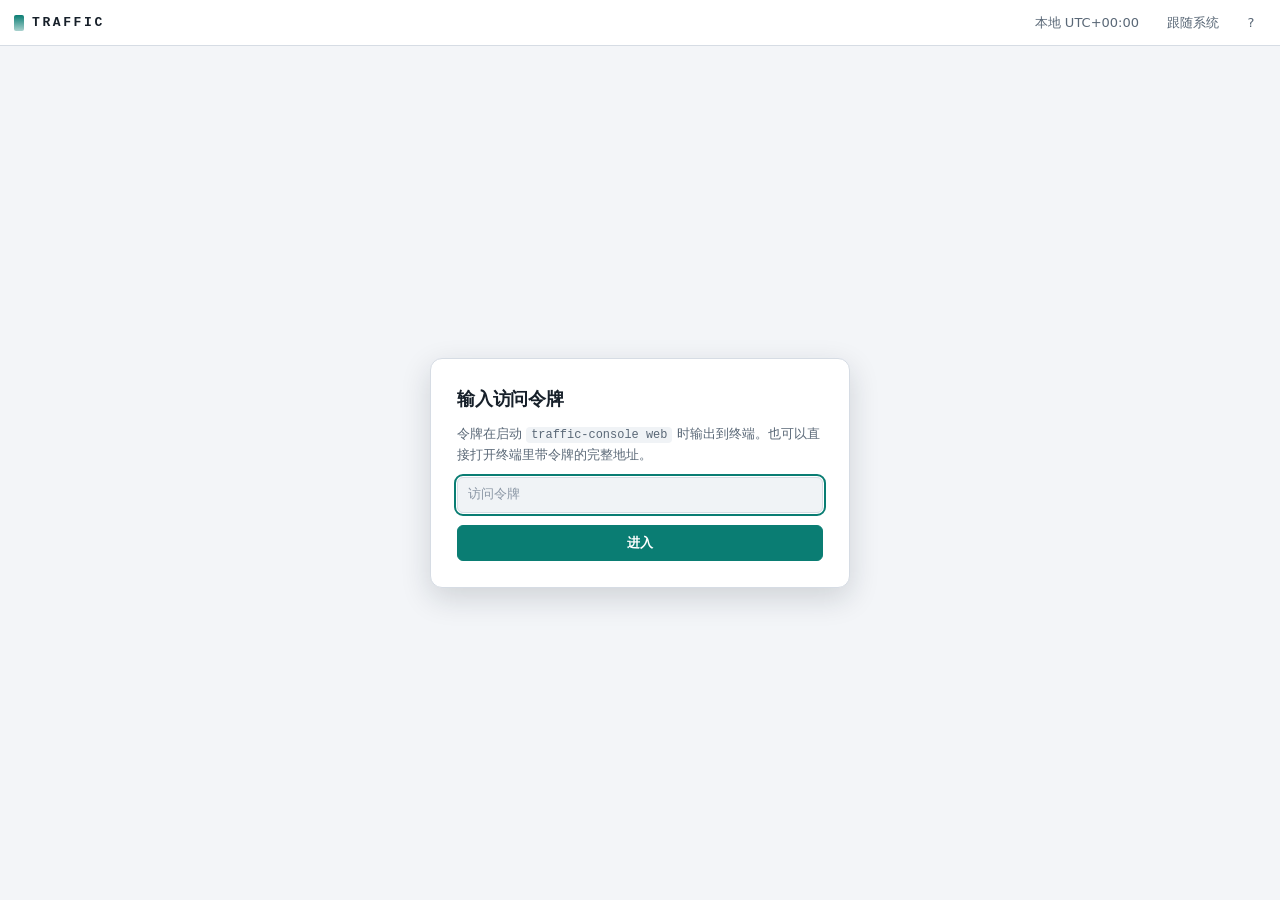
<file: cmd/traffic-console/web/index.html>
<!doctype html>
<html lang="zh-CN">
<head>
<meta charset="utf-8">
<meta name="viewport" content="width=device-width, initial-scale=1">
<meta name="color-scheme" content="dark light">
<title>Traffic 流量分析</title>
<link rel="icon" href="data:image/svg+xml,%3Csvg xmlns='http://www.w3.org/2000/svg' viewBox='0 0 16 16'%3E%3Crect width='16' height='16' rx='3' fill='%230b0e13'/%3E%3Cpath d='M2 9h3l1.5-5 3 9L11 7h3' fill='none' stroke='%233dd6c4' stroke-width='1.6' stroke-linecap='round' stroke-linejoin='round'/%3E%3C/svg%3E">
<link rel="stylesheet" href="app.css">
</head>
<body>
<header class="top">
  <button type="button" class="ghost icon sidebar-toggle" id="sidebar-toggle" aria-controls="mainnav" aria-expanded="true" aria-label="收起侧边栏" hidden>
    <span class="sidebar-icon" aria-hidden="true"></span>
  </button>
  <a class="brand" href="#/" title="会话列表"><span class="brand-mark" aria-hidden="true"></span>TRAFFIC</a>
  <nav class="tabs session-tabs" id="session-tabs" role="tablist" aria-label="会话视图" hidden>
    <button type="button" role="tab" data-tab="overview" title="概览（快捷键 1）">概览</button>
    <button type="button" role="tab" data-tab="requests" title="请求（快捷键 2）">请求<span class="badge" id="count-requests"></span></button>
    <button type="button" role="tab" data-tab="alerts" title="告警（快捷键 3）">告警<span class="badge alert" id="count-alerts"></span></button>
  </nav>
  <div class="spacer"></div>
  <button type="button" id="session-analyze" hidden aria-haspopup="dialog" title="用内置或自定义规则分析当前会话"><span class="dot running" id="nav-job" hidden></span>分析</button>
  <span class="live" id="live" hidden></span>
  <button type="button" class="ghost" id="pause" hidden title="暂停或恢复自动刷新（空格）">暂停</button>
  <button type="button" class="ghost" id="tz" title="切换时间显示的时区"></button>
  <button type="button" class="ghost" id="theme" title="切换配色"></button>
  <button type="button" class="ghost icon" id="help-open" title="快捷键（?）" aria-label="快捷键">?</button>
</header>
<div class="banner" id="banner" role="status" hidden></div>

<div class="workspace">
  <nav class="sidebar" id="mainnav" aria-label="主导航" hidden>
    <a href="#/" data-nav="sessions">会话</a>
    <a href="#/rules" data-nav="rules" id="session-rules">会话规则</a>
  </nav>
<main>
  <section id="view-gate" class="gate" hidden>
    <form id="gate-form">
      <h1>输入访问令牌</h1>
      <p>令牌在启动 <code>traffic-console web</code> 时输出到终端。也可以直接打开终端里带令牌的完整地址。</p>
      <input id="gate-token" type="password" autocomplete="off" spellcheck="false" placeholder="访问令牌" aria-label="访问令牌">
      <button type="submit" class="primary">进入</button>
    </form>
  </section>

  <section id="view-sessions" class="sessions" hidden>
    <div class="page">
      <div class="section-head">
        <div>
          <h1>会话</h1>
          <p class="muted" id="sessions-meta"></p>
        </div>
        <input id="sessions-search" type="search" placeholder="按名称、主机或目录查找" spellcheck="false" aria-label="查找会话">
        <button type="button" id="rescan">重新扫描</button>
      </div>
      <div class="session-list" id="session-list"></div>
      <p class="empty" id="sessions-empty" hidden></p>
    </div>
  </section>

  <section id="view-session" class="session" hidden>
    <div class="session-context">
      <nav class="crumb" id="crumb" aria-label="当前会话"></nav>
    </div>

    <div id="tab-overview" class="overview" hidden>
      <div class="page">
        <div id="health"></div>
        <div class="tiles" id="tiles"></div>
        <section class="card">
          <header class="card-head">
            <h2>请求与告警时间线</h2>
            <span class="legend"><i class="swatch req"></i>请求<i class="swatch alert"></i>含告警</span>
            <span class="muted" id="ov-timeline-meta"></span>
            <span class="spacer"></span>
            <span class="muted hint-drag">拖选一段时间查看对应请求</span>
          </header>
          <div class="timeline tall" id="ov-timeline"></div>
        </section>
        <div class="grid three">
          <section class="card">
            <header class="card-head"><h2>命中规则</h2><span class="muted">按请求数</span></header>
            <div class="barlist" id="ov-rules"></div>
          </section>
          <section class="card">
            <header class="card-head"><h2>来源地址</h2><span class="muted">告警优先</span></header>
            <div class="barlist" id="ov-clients"></div>
          </section>
          <section class="card">
            <header class="card-head"><h2>告警级别</h2></header>
            <div id="ov-severity"></div>
            <header class="card-head sub"><h2>响应状态</h2></header>
            <div id="ov-status"></div>
          </section>
        </div>
        <div class="grid two">
          <section class="card">
            <header class="card-head"><h2>最近告警</h2><span class="spacer"></span><a class="link" id="ov-alerts-more">查看全部</a></header>
            <div class="recent" id="ov-recent"></div>
          </section>
          <section class="card">
            <header class="card-head"><h2>采集状态</h2></header>
            <dl class="facts" id="facts"></dl>
            <header class="card-head sub"><h2>服务探针</h2></header>
            <div id="targets"></div>
            <header class="card-head sub"><h2>采集错误</h2></header>
            <ul class="errors" id="errors"></ul>
          </section>
        </div>
      </div>
    </div>

    <div id="tab-list" class="list" hidden>
      <form class="filterbar" id="filters" autocomplete="off">
        <div class="search">
          <input name="keyword" type="search" placeholder="搜索 Host 或 URL" spellcheck="false" aria-label="Host 或 URL 关键词">
          <kbd>/</kbd>
        </div>
        <select name="decode" aria-label="关键词匹配方式" title="关键词和排除词按原文匹配，或先对 URL 解码若干次再匹配">
          <option value="">匹配原文</option>
          <option value="1">URL 解码 1 次后匹配</option>
          <option value="2">解码 2 次后匹配</option>
          <option value="3">解码 3 次后匹配</option>
        </select>
        <div class="seg" role="group" aria-label="告警级别">
          <button type="button" data-filter="severity" data-value="high" class="sev-high">仅高</button>
          <button type="button" data-filter="severity" data-value="medium" class="sev-medium">中及以上</button>
          <button type="button" data-filter="severity" data-value="low" class="sev-low">低及以上</button>
        </div>
        <div class="seg" role="group" aria-label="响应状态">
          <button type="button" data-filter="status" data-value="2xx">2xx</button>
          <button type="button" data-filter="status" data-value="3xx">3xx</button>
          <button type="button" data-filter="status" data-value="4xx">4xx</button>
          <button type="button" data-filter="status" data-value="5xx">5xx</button>
          <button type="button" data-filter="status" data-value="pending">待响应</button>
        </div>
        <select name="method" aria-label="请求方法">
          <option value="">全部方法</option>
          <option>GET</option><option>POST</option><option>PUT</option><option>DELETE</option><option>PATCH</option><option>HEAD</option><option>OPTIONS</option>
        </select>
        <button type="button" class="toggle" data-filter="static" data-value="hide" title="隐藏 js、css、图片、字体等静态资源请求">隐藏静态资源</button>
        <button type="button" id="more-toggle" aria-expanded="false">更多条件</button>
        <button type="button" class="ghost" id="filters-clear" hidden>清空</button>
        <div class="more" id="more" hidden>
          <label>排除关键词<input name="exclude" placeholder="空格或逗号分隔，如 healthz .png" spellcheck="false"></label>
          <label>包含参数<input name="param" placeholder="参数名，如 cmd" spellcheck="false"></label>
          <label>状态码<input name="status" placeholder="如 403 或 5xx" spellcheck="false" inputmode="numeric"></label>
          <label>来源地址<input name="client" placeholder="IP 或 IP:端口" spellcheck="false"></label>
          <label>规则 ID<input name="rule" placeholder="例如 SQLI-001" spellcheck="false"></label>
          <label>服务<input name="service" placeholder="nginx / apache / tomcat" spellcheck="false"></label>
          <label>开始时间<input name="since" type="datetime-local" step="1"></label>
          <label>结束时间<input name="until" type="datetime-local" step="1"></label>
        </div>
      </form>
      <div class="strip">
        <div class="chips" id="chips"></div>
        <div class="timeline" id="list-timeline"></div>
      </div>
      <div class="split" id="split">
        <div class="pane rows">
          <button type="button" class="newpill" id="newpill" hidden></button>
          <div class="table-wrap" id="rows-wrap">
            <table class="data rows-table">
              <thead><tr><th>时间<span class="col-grip" data-col="time" role="separator" aria-orientation="vertical" aria-label="调整时间列宽度" tabindex="0" title="拖动调整列宽，双击恢复"></span></th><th>级别<span class="col-grip" data-col="level" role="separator" aria-orientation="vertical" aria-label="调整级别列宽度" tabindex="0" title="拖动调整列宽，双击恢复"></span></th><th>方法<span class="col-grip" data-col="method" role="separator" aria-orientation="vertical" aria-label="调整方法列宽度" tabindex="0" title="拖动调整列宽，双击恢复"></span></th><th class="num">状态<span class="col-grip" data-col="status" role="separator" aria-orientation="vertical" aria-label="调整状态列宽度" tabindex="0" title="拖动调整列宽，双击恢复"></span></th><th class="extra">来源<span class="col-grip" data-col="client" role="separator" aria-orientation="vertical" aria-label="调整来源列宽度" tabindex="0" title="拖动调整列宽，双击恢复"></span></th><th class="extra">Host<span class="col-grip" data-col="host" role="separator" aria-orientation="vertical" aria-label="调整Host列宽度" tabindex="0" title="拖动调整列宽，双击恢复"></span></th><th class="wide">URL</th></tr></thead>
              <tbody id="rows-body"></tbody>
            </table>
            <div class="empty" id="rows-empty" hidden></div>
          </div>
          <div class="pager">
            <span id="pager-info"></span>
            <div class="spacer"></div>
            <button type="button" id="page-first">最新</button>
            <button type="button" id="page-prev" title="上一页（p）">上一页</button>
            <button type="button" id="page-next" title="下一页（n）">下一页</button>
          </div>
        </div>
        <div class="splitter" id="splitter" role="separator" aria-orientation="vertical" title="拖动调整宽度" hidden></div>
        <aside class="detail" id="detail" hidden>
          <div class="detail-tabs">
            <nav class="tabs small" role="tablist" id="detail-tabs" aria-label="报文视图"></nav>
            <div class="detail-tools">
              <button type="button" class="ghost" id="decode-selection" title="解码选中的文本，未选中时解码 URL（d）" hidden>解码 URL</button>
              <label class="check" id="pretty-wrap"><input type="checkbox" id="pretty" checked>格式化正文</label>
              <div class="detail-copy-actions">
                <button type="button" class="ghost" id="detail-copy">复制</button>
                <button type="button" id="detail-export" title="下载请求、响应与关联网络包">导出证据</button>
              </div>
              <div class="detail-record-actions">
                <button type="button" class="ghost" id="detail-meta-toggle" aria-controls="detail-record" aria-expanded="false" hidden>展开记录信息</button>
                <button type="button" class="ghost icon" id="detail-prev" title="上一条（k）" aria-label="上一条">↑</button>
                <button type="button" class="ghost icon" id="detail-next" title="下一条（j）" aria-label="下一条">↓</button>
              </div>
            </div>
            <button type="button" class="ghost icon" id="detail-close" title="关闭（Esc）" aria-label="关闭详情">✕</button>
          </div>
          <div class="detail-record" id="detail-record" hidden>
            <div class="detail-summary">
              <span id="detail-pills"></span>
              <div class="detail-url" id="detail-url"></div>
            </div>
            <dl class="meta" id="detail-meta"></dl>
          </div>
          <div class="detail-body" id="detail-body" tabindex="-1"></div>
        </aside>
      </div>
    </div>
  </section>

  <section id="view-rules" class="rules-view" hidden>
    <aside class="rules-sidebar">
      <div class="rules-side-head"><h1>规则</h1><span class="muted" id="rules-summary"></span></div>
      <div class="rules-toolbar">
        <button type="button" class="primary" id="rules-new">新建</button>
        <button type="button" id="rules-upload">导入文件</button>
        <input type="file" id="rules-upload-input" accept=".yaml,.yml" hidden>
      </div>
      <input type="search" id="rules-search" placeholder="查找规则文件" spellcheck="false" aria-label="查找规则文件">
      <div id="rules-files" class="rules-files" aria-label="规则文件列表"></div>
      <div class="rules-location"><span class="muted">规则目录</span><code id="rules-dir"></code></div>
    </aside>
    <section class="rules-main" aria-label="规则编辑">
      <header class="rules-head">
        <input id="rules-name" autocomplete="off" spellcheck="false" placeholder="custom.yaml" maxlength="128" aria-label="文件名">
        <span class="pill" id="rules-state"></span>
        <span class="spacer"></span>
        <button type="button" id="rules-validate" title="校验（Ctrl+Enter）">校验</button>
        <button type="button" class="primary" id="rules-save" title="保存（Ctrl+S）">保存</button>
        <a class="button" id="rules-analyze" title="使用这份规则分析参照会话">用此规则分析</a>
        <button type="button" id="rules-download">下载</button>
        <button type="button" class="danger" id="rules-delete">删除</button>
      </header>
      <div id="rules-validation" class="rules-message" role="status" aria-live="polite"></div>
      <div class="rules-body" id="rules-body">
        <div class="rules-editor" id="rules-editor-wrap">
          <div class="editor">
            <pre class="gutter" id="rules-gutter" aria-hidden="true"></pre>
            <textarea id="rules-content" spellcheck="false" wrap="off" aria-label="YAML 规则内容"></textarea>
          </div>
          <div class="editor-foot"><span id="rules-cursor"></span><span class="spacer"></span><span class="muted"><kbd>Ctrl</kbd> <kbd>S</kbd> 保存 · <kbd>Tab</kbd> 缩进两格</span></div>
        </div>
        <aside class="rules-preview">
          <div class="preview-bar">
            <nav class="tabs small" role="tablist" aria-label="规则面板">
              <button type="button" role="tab" data-ptab="rules">规则<span class="badge" id="rules-count"></span></button>
              <button type="button" role="tab" data-ptab="test">测试<span class="badge" id="test-count"></span></button>
            </nav>
            <span class="spacer"></span>
            <label class="inline" title="命中统计和会话请求测试使用这个会话">参照会话<select id="rules-session" aria-label="参照会话"></select></label>
          </div>
          <div id="ptab-rules" class="ptab">
            <div class="hits-meta" id="hits-meta"></div>
            <div class="table-wrap"><table class="data rules-table"><thead><tr><th>ID</th><th>级别</th><th>字段</th><th class="wide">正则</th><th class="num">命中</th><th>最近</th></tr></thead><tbody id="rules-table"></tbody></table></div>
            <div class="blank" id="rules-table-empty" hidden></div>
            <details class="rules-ref">
              <summary>字段与写法</summary>
              <dl>
                <dt><code>url</code></dt><dd>请求行中的 URL（含查询参数）</dd>
                <dt><code>request</code> / <code>response</code></dt><dd>整个请求或响应（起始行、头部与正文）</dd>
                <dt><code>request.headers</code></dt><dd>全部请求头；响应同理</dd>
                <dt><code>request.header.User-Agent</code></dt><dd>指定名称的单个头部</dd>
                <dt><code>request.body</code> / <code>response.body</code></dt><dd>正文；压缩或编码过的正文也会匹配解码后的内容</dd>
                <dt><code>severity</code></dt><dd><code>low</code>、<code>medium</code> 或 <code>high</code></dd>
                <dt><code>pattern</code></dt><dd>Go RE2 正则，用 <code>(?i)</code> 忽略大小写；不支持回溯引用</dd>
              </dl>
            </details>
          </div>
          <div id="ptab-test" class="ptab" hidden>
            <div class="test-source">
              <div class="seg" role="group" aria-label="测试样本来源">
                <button type="button" data-src="session">会话请求</button>
                <button type="button" data-src="manual">手动输入</button>
              </div>
              <span class="muted">用编辑器中的内容（无需保存）加内置规则测试，只读，不改动会话</span>
            </div>
            <div id="test-session-src" class="test-src">
              <div class="test-search">
                <input type="search" id="test-search" placeholder="按 Host 或 URL 查找请求" spellcheck="false" aria-label="查找测试请求">
                <label class="check"><input type="checkbox" id="test-alerts">仅告警</label>
              </div>
              <div class="test-picks" id="test-picks"></div>
            </div>
            <div id="test-manual-src" class="test-src" hidden>
              <label for="test-request">请求报文</label>
              <textarea id="test-request" spellcheck="false" wrap="off" aria-label="测试请求报文"></textarea>
              <label for="test-response">响应报文 <span class="muted">· 可选</span></label>
              <textarea id="test-response" class="short" spellcheck="false" wrap="off" aria-label="测试响应报文"></textarea>
              <div class="rules-toolbar"><button type="button" class="primary" id="test-run">运行测试</button><span class="muted">修改规则后会自动重新测试</span></div>
            </div>
            <div class="test-result" id="test-result" aria-live="polite"></div>
          </div>
        </aside>
      </div>
    </section>
  </section>

</main>
</div>

<dialog id="session-analysis" aria-labelledby="analysis-title">
  <header><h1 id="analysis-title">分析会话</h1><button type="button" class="ghost icon" id="analysis-close" aria-label="关闭分析">✕</button></header>
  <div class="analysis-content">
    <p class="analysis-session" id="analysis-session"></p>
    <p class="muted">分析成功后更新当前会话的告警。停止分析会保留上次完整结果。</p>
    <div class="analysis-controls">
      <label class="inline">规则<select id="analysis-rule" aria-label="选择分析规则"></select></label>
      <button type="button" class="primary" id="analysis-start">开始分析</button>
    </div>
    <p class="muted" id="analysis-status" role="status" hidden></p>
    <p class="analysis-error" id="analysis-error" role="alert" hidden></p>
    <section class="card job" id="job-card" hidden></section>
    <section class="card" id="analysis-history-card" hidden>
      <div class="card-head"><h2>此会话的最近任务</h2></div>
      <div class="table-wrap"><table class="data history-table">
        <thead><tr><th>开始</th><th>规则</th><th>结果</th><th class="num">事务</th><th class="num">告警</th><th class="num">耗时</th></tr></thead>
        <tbody id="analysis-history"></tbody>
      </table></div>
    </section>
  </div>
</dialog>

<div class="toasts" id="toasts" aria-live="polite"></div>

<dialog id="help">
  <header><h1>快捷键</h1><button type="button" class="ghost icon" id="help-close" aria-label="关闭">✕</button></header>
  <dl class="keys">
    <dt><kbd>1</kbd> <kbd>2</kbd> <kbd>3</kbd></dt><dd>概览、请求、告警</dd>
    <dt><kbd>j</kbd> <kbd>k</kbd> 或 <kbd>↓</kbd> <kbd>↑</kbd></dt><dd>下一条、上一条请求</dd>
    <dt><kbd>g</kbd> <kbd>G</kbd></dt><dd>本页第一条、最后一条</dd>
    <dt><kbd>n</kbd> <kbd>p</kbd></dt><dd>下一页、上一页</dd>
    <dt><kbd>[</kbd> <kbd>]</kbd></dt><dd>切换详情标签</dd>
    <dt><kbd>/</kbd></dt><dd>聚焦搜索框</dd>
    <dt><kbd>d</kbd></dt><dd>详情：解码选中文本，未选中时解码 URL</dd>
    <dt><kbd>空格</kbd></dt><dd>暂停或恢复自动刷新</dd>
    <dt><kbd>r</kbd></dt><dd>立即刷新</dd>
    <dt><kbd>Esc</kbd></dt><dd>关闭详情或离开输入框</dd>
    <dt><kbd>Ctrl</kbd> <kbd>S</kbd></dt><dd>规则页：保存当前文件</dd>
    <dt><kbd>Ctrl</kbd> <kbd>Enter</kbd></dt><dd>规则页：立即校验</dd>
    <dt><kbd>?</kbd></dt><dd>打开本帮助</dd>
  </dl>
  <p class="muted">在时间线上拖选可以把列表限定到一段时间，点击详情里的来源、Host、服务或规则可以直接按它筛选。</p>
</dialog>
<script src="app.js"></script>
<script src="decoder.js"></script>
<script src="rules.js"></script>
<script src="analysis.js"></script>
<script src="main.js"></script>
</body>
</html>
</file>
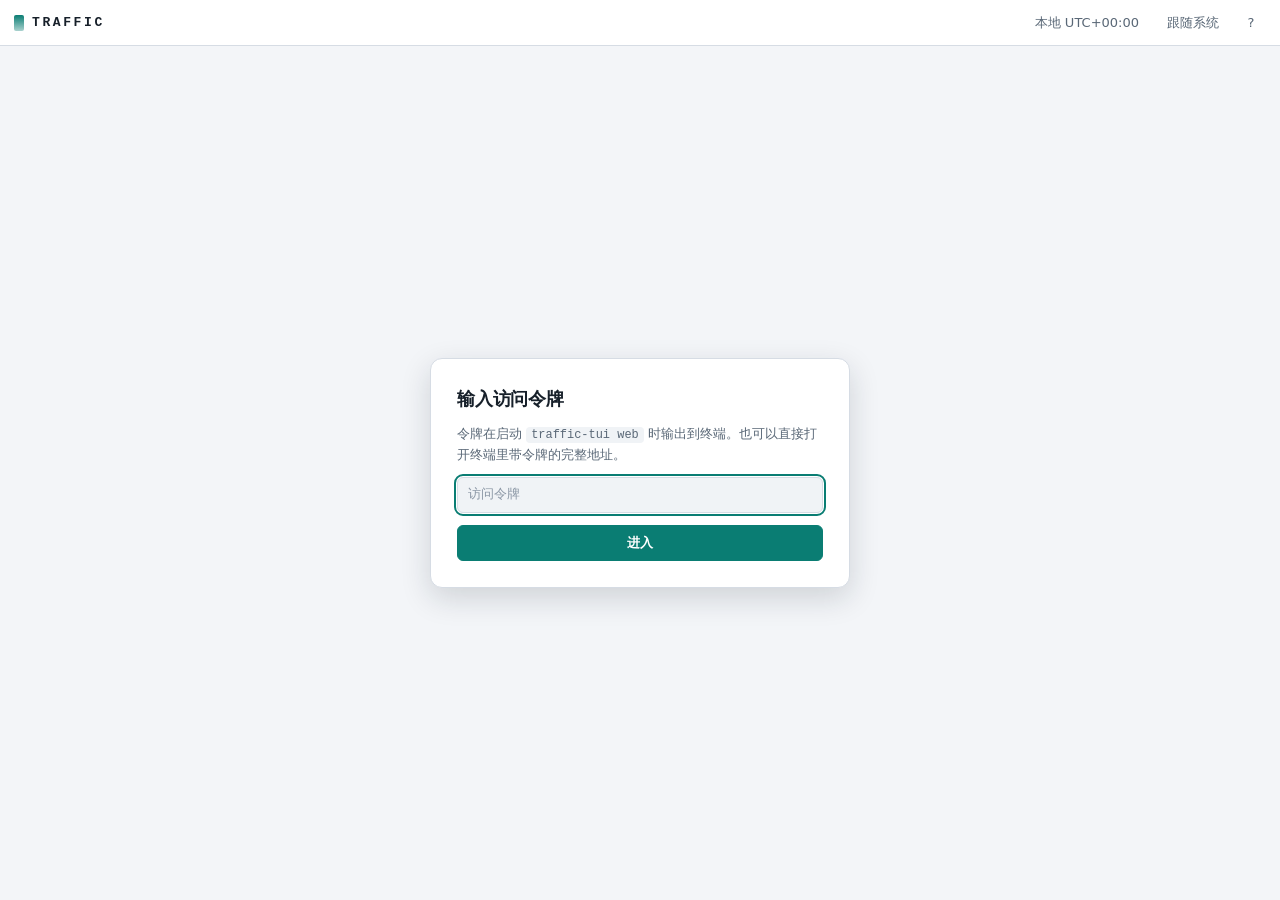
<file: cmd/traffic-tui/web/index.html>
<!doctype html>
<html lang="zh-CN">
<head>
<meta charset="utf-8">
<meta name="viewport" content="width=device-width, initial-scale=1">
<meta name="color-scheme" content="dark light">
<title>Traffic 流量分析</title>
<link rel="icon" href="data:image/svg+xml,%3Csvg xmlns='http://www.w3.org/2000/svg' viewBox='0 0 16 16'%3E%3Crect width='16' height='16' rx='3' fill='%230b0e13'/%3E%3Cpath d='M2 9h3l1.5-5 3 9L11 7h3' fill='none' stroke='%233dd6c4' stroke-width='1.6' stroke-linecap='round' stroke-linejoin='round'/%3E%3C/svg%3E">
<link rel="stylesheet" href="app.css">
</head>
<body>
<header class="top">
  <a class="brand" href="#/" title="会话列表"><span class="brand-mark" aria-hidden="true"></span>TRAFFIC</a>
  <nav class="crumb" id="crumb" aria-label="当前会话"></nav>
  <div class="spacer"></div>
  <span class="live" id="live" hidden></span>
  <button type="button" class="ghost" id="pause" hidden title="暂停或恢复自动刷新（空格）">暂停</button>
  <button type="button" class="ghost" id="tz" title="切换时间显示的时区"></button>
  <button type="button" class="ghost" id="theme" title="切换配色"></button>
  <button type="button" class="ghost icon" id="help-open" title="快捷键（?）" aria-label="快捷键">?</button>
</header>
<div class="banner" id="banner" role="status" hidden></div>

<main>
  <section id="view-gate" class="gate" hidden>
    <form id="gate-form">
      <h1>输入访问令牌</h1>
      <p>令牌在启动 <code>traffic-tui web</code> 时输出到终端。也可以直接打开终端里带令牌的完整地址。</p>
      <input id="gate-token" type="password" autocomplete="off" spellcheck="false" placeholder="访问令牌" aria-label="访问令牌">
      <button type="submit" class="primary">进入</button>
    </form>
  </section>

  <section id="view-sessions" class="sessions" hidden>
    <div class="page">
      <div class="section-head">
        <div>
          <h1>会话</h1>
          <p class="muted" id="sessions-meta"></p>
        </div>
        <input id="sessions-search" type="search" placeholder="按名称、主机或目录查找" spellcheck="false" aria-label="查找会话">
        <button type="button" id="rescan">重新扫描</button>
      </div>
      <div class="session-list" id="session-list"></div>
      <p class="empty" id="sessions-empty" hidden></p>
    </div>
  </section>

  <section id="view-session" class="session" hidden>
    <nav class="tabs" role="tablist">
      <button type="button" role="tab" data-tab="overview"><kbd>1</kbd>概览</button>
      <button type="button" role="tab" data-tab="requests"><kbd>2</kbd>请求<span class="badge" id="count-requests"></span></button>
      <button type="button" role="tab" data-tab="alerts"><kbd>3</kbd>告警<span class="badge alert" id="count-alerts"></span></button>
    </nav>

    <div id="tab-overview" class="overview" hidden>
      <div class="page">
        <div id="health"></div>
        <div class="tiles" id="tiles"></div>
        <section class="card">
          <header class="card-head">
            <h2>请求与告警时间线</h2>
            <span class="legend"><i class="swatch req"></i>请求<i class="swatch alert"></i>含告警</span>
            <span class="muted" id="ov-timeline-meta"></span>
            <span class="spacer"></span>
            <span class="muted hint-drag">拖选一段时间查看对应请求</span>
          </header>
          <div class="timeline tall" id="ov-timeline"></div>
        </section>
        <div class="grid three">
          <section class="card">
            <header class="card-head"><h2>命中规则</h2><span class="muted">按请求数</span></header>
            <div class="barlist" id="ov-rules"></div>
          </section>
          <section class="card">
            <header class="card-head"><h2>来源地址</h2><span class="muted">告警优先</span></header>
            <div class="barlist" id="ov-clients"></div>
          </section>
          <section class="card">
            <header class="card-head"><h2>告警级别</h2></header>
            <div id="ov-severity"></div>
            <header class="card-head sub"><h2>响应状态</h2></header>
            <div id="ov-status"></div>
          </section>
        </div>
        <div class="grid two">
          <section class="card">
            <header class="card-head"><h2>最近告警</h2><span class="spacer"></span><a class="link" id="ov-alerts-more">查看全部</a></header>
            <div class="recent" id="ov-recent"></div>
          </section>
          <section class="card">
            <header class="card-head"><h2>采集状态</h2></header>
            <dl class="facts" id="facts"></dl>
            <header class="card-head sub"><h2>服务探针</h2></header>
            <div id="targets"></div>
            <header class="card-head sub"><h2>采集错误</h2></header>
            <ul class="errors" id="errors"></ul>
          </section>
        </div>
      </div>
    </div>

    <div id="tab-list" class="list" hidden>
      <form class="filterbar" id="filters" autocomplete="off">
        <div class="search">
          <input name="keyword" type="search" placeholder="搜索 Host 或 URL" spellcheck="false" aria-label="Host 或 URL 关键词">
          <kbd>/</kbd>
        </div>
        <div class="seg" role="group" aria-label="告警级别">
          <button type="button" data-filter="severity" data-value="high" class="sev-high">仅高</button>
          <button type="button" data-filter="severity" data-value="medium" class="sev-medium">中及以上</button>
          <button type="button" data-filter="severity" data-value="low" class="sev-low">低及以上</button>
        </div>
        <div class="seg" role="group" aria-label="响应状态">
          <button type="button" data-filter="status" data-value="2xx">2xx</button>
          <button type="button" data-filter="status" data-value="3xx">3xx</button>
          <button type="button" data-filter="status" data-value="4xx">4xx</button>
          <button type="button" data-filter="status" data-value="5xx">5xx</button>
          <button type="button" data-filter="status" data-value="pending">待响应</button>
        </div>
        <select name="method" aria-label="请求方法">
          <option value="">全部方法</option>
          <option>GET</option><option>POST</option><option>PUT</option><option>DELETE</option><option>PATCH</option><option>HEAD</option><option>OPTIONS</option>
        </select>
        <button type="button" id="more-toggle" aria-expanded="false">更多条件</button>
        <button type="button" class="ghost" id="filters-clear" hidden>清空</button>
        <div class="more" id="more" hidden>
          <label>来源地址<input name="client" placeholder="IP 或 IP:端口" spellcheck="false"></label>
          <label>规则 ID<input name="rule" placeholder="例如 SQLI-001" spellcheck="false"></label>
          <label>服务<input name="service" placeholder="nginx / apache / tomcat" spellcheck="false"></label>
          <label>开始时间<input name="since" type="datetime-local" step="1"></label>
          <label>结束时间<input name="until" type="datetime-local" step="1"></label>
        </div>
      </form>
      <div class="strip">
        <div class="chips" id="chips"></div>
        <div class="timeline" id="list-timeline"></div>
      </div>
      <div class="split" id="split">
        <div class="pane rows">
          <button type="button" class="newpill" id="newpill" hidden></button>
          <div class="table-wrap" id="rows-wrap">
            <table class="data rows-table">
              <thead><tr><th>时间</th><th>级别</th><th>方法</th><th class="num">状态</th><th class="extra">来源</th><th class="extra">Host</th><th class="wide">URL</th></tr></thead>
              <tbody id="rows-body"></tbody>
            </table>
            <div class="empty" id="rows-empty" hidden></div>
          </div>
          <div class="pager">
            <span id="pager-info"></span>
            <div class="spacer"></div>
            <button type="button" id="page-first">最新</button>
            <button type="button" id="page-prev" title="上一页（p）">上一页</button>
            <button type="button" id="page-next" title="下一页（n）">下一页</button>
          </div>
        </div>
        <div class="splitter" id="splitter" role="separator" aria-orientation="vertical" title="拖动调整宽度" hidden></div>
        <aside class="detail" id="detail" hidden>
          <header class="detail-head">
            <div class="detail-line">
              <span id="detail-pills"></span>
              <span class="spacer"></span>
              <button type="button" class="ghost icon" id="detail-prev" title="上一条（k）" aria-label="上一条">↑</button>
              <button type="button" class="ghost icon" id="detail-next" title="下一条（j）" aria-label="下一条">↓</button>
              <button type="button" id="detail-curl" title="复制为 cURL 命令">复制 cURL</button>
              <button type="button" id="detail-export" title="下载请求、响应与关联网络包">导出证据</button>
              <button type="button" class="ghost icon" id="detail-close" title="关闭（Esc）" aria-label="关闭详情">✕</button>
            </div>
            <div class="detail-url" id="detail-url"></div>
            <div class="detail-decoded" id="detail-decoded" hidden></div>
          </header>
          <dl class="meta" id="detail-meta"></dl>
          <div class="detail-tabs">
            <nav class="tabs small" role="tablist" id="detail-tabs"></nav>
            <span class="spacer"></span>
            <label class="check" id="pretty-wrap"><input type="checkbox" id="pretty" checked>格式化正文</label>
            <button type="button" class="ghost" id="detail-copy">复制</button>
          </div>
          <div class="detail-body" id="detail-body" tabindex="-1"></div>
        </aside>
      </div>
    </div>
  </section>
</main>

<div class="toasts" id="toasts" aria-live="polite"></div>

<dialog id="help">
  <header><h1>快捷键</h1><button type="button" class="ghost icon" id="help-close" aria-label="关闭">✕</button></header>
  <dl class="keys">
    <dt><kbd>1</kbd> <kbd>2</kbd> <kbd>3</kbd></dt><dd>概览、请求、告警</dd>
    <dt><kbd>j</kbd> <kbd>k</kbd> 或 <kbd>↓</kbd> <kbd>↑</kbd></dt><dd>下一条、上一条请求</dd>
    <dt><kbd>g</kbd> <kbd>G</kbd></dt><dd>本页第一条、最后一条</dd>
    <dt><kbd>n</kbd> <kbd>p</kbd></dt><dd>下一页、上一页</dd>
    <dt><kbd>[</kbd> <kbd>]</kbd></dt><dd>切换详情标签</dd>
    <dt><kbd>/</kbd></dt><dd>聚焦搜索框</dd>
    <dt><kbd>空格</kbd></dt><dd>暂停或恢复自动刷新</dd>
    <dt><kbd>r</kbd></dt><dd>立即刷新</dd>
    <dt><kbd>Esc</kbd></dt><dd>关闭详情或离开输入框</dd>
    <dt><kbd>?</kbd></dt><dd>打开本帮助</dd>
  </dl>
  <p class="muted">在时间线上拖选可以把列表限定到一段时间，点击详情里的来源、Host、服务或规则可以直接按它筛选。</p>
</dialog>
<script src="app.js"></script>
</body>
</html>
</file>
<file: cmd/traffic-console/web/app.css>
:root {
  --bg: #0b0e13;
  --panel: #11161d;
  --panel-2: #181f29;
  --panel-3: #202936;
  --line: #232c38;
  --line-soft: #1a212b;
  --text: #d9e0e8;
  --muted: #8491a1;
  --faint: #5b6776;
  --accent: #3dd6c4;
  --accent-soft: rgba(61, 214, 196, .14);
  --accent-ink: #04211e;
  --high: #ff6161;
  --medium: #f2a93b;
  --low: #5b9dff;
  --ok: #4fcf88;
  --bar: #3b4a5e;
  --bar-hover: #56697f;
  --select: #16303a;
  --mark: rgba(255, 97, 97, .28);
  --shadow: 0 10px 30px rgba(0, 0, 0, .45);
  --mono: ui-monospace, "SF Mono", "JetBrains Mono", "Cascadia Mono", Menlo, Consolas, "Liberation Mono", monospace;
  --sans: system-ui, -apple-system, "Segoe UI", "PingFang SC", "Microsoft YaHei", "Noto Sans CJK SC", sans-serif;
  color-scheme: dark;
}
@media (prefers-color-scheme: light) {
  :root:not([data-theme="dark"]) {
    --bg: #f3f5f8; --panel: #ffffff; --panel-2: #f0f3f6; --panel-3: #e3e8ee;
    --line: #d6dce4; --line-soft: #e8ecf1; --text: #17202a; --muted: #5a6877; --faint: #8b97a5;
    --accent: #0a7d73; --accent-soft: rgba(10, 125, 115, .12); --accent-ink: #ffffff;
    --high: #cf2f2f; --medium: #a86400; --low: #1d63c6; --ok: #1a8049;
    --bar: #b9c4d1; --bar-hover: #93a2b3; --select: #d9f0ed; --mark: rgba(207, 47, 47, .2);
    --shadow: 0 10px 30px rgba(20, 30, 45, .16);
    color-scheme: light;
  }
}
:root[data-theme="light"] {
  --bg: #f3f5f8; --panel: #ffffff; --panel-2: #f0f3f6; --panel-3: #e3e8ee;
  --line: #d6dce4; --line-soft: #e8ecf1; --text: #17202a; --muted: #5a6877; --faint: #8b97a5;
  --accent: #0a7d73; --accent-soft: rgba(10, 125, 115, .12); --accent-ink: #ffffff;
  --high: #cf2f2f; --medium: #a86400; --low: #1d63c6; --ok: #1a8049;
  --bar: #b9c4d1; --bar-hover: #93a2b3; --select: #d9f0ed; --mark: rgba(207, 47, 47, .2);
  --shadow: 0 10px 30px rgba(20, 30, 45, .16);
  color-scheme: light;
}

* { box-sizing: border-box; }
[hidden] { display: none !important; }
html, body { height: 100%; }
body {
  margin: 0;
  display: flex;
  flex-direction: column;
  background: var(--bg);
  color: var(--text);
  font: 13px/1.5 var(--sans);
  -webkit-font-smoothing: antialiased;
}
h1 { margin: 0; font-size: 18px; font-weight: 650; letter-spacing: -.01em; }
h2 { margin: 0; font-size: 12px; font-weight: 600; color: var(--muted); letter-spacing: .06em; }
p { margin: 0; }
code, kbd { font-family: var(--mono); font-size: .92em; }
code { background: var(--panel-2); padding: 1px 5px; border-radius: 4px; }
kbd {
  display: inline-block; min-width: 18px; padding: 0 5px; text-align: center;
  border: 1px solid var(--line); border-bottom-width: 2px; border-radius: 4px;
  background: var(--panel-2); color: var(--muted); font-size: 11px; line-height: 16px;
}
.muted { color: var(--muted); }
.spacer { flex: 1; }
.link { color: var(--accent); cursor: pointer; text-decoration: none; }
.link:hover { text-decoration: underline; }

button, input, select, textarea {
  font: inherit; color: inherit;
  background: var(--panel-2);
  border: 1px solid var(--line);
  border-radius: 6px;
  padding: 4px 10px;
  min-height: 30px;
}
input::placeholder { color: var(--faint); }
input:hover, select:hover { border-color: var(--faint); }
button { cursor: pointer; white-space: nowrap; transition: background .12s, border-color .12s, color .12s; }
button:hover:not(:disabled) { background: var(--panel-3); }
button:disabled { opacity: .4; cursor: default; }
button.primary { background: var(--accent); border-color: var(--accent); color: var(--accent-ink); font-weight: 600; }
button.primary:hover:not(:disabled) { background: var(--accent); filter: brightness(1.08); }
button.ghost { background: transparent; border-color: transparent; color: var(--muted); }
button.ghost:hover:not(:disabled) { color: var(--text); }
button.icon { min-width: 30px; padding: 4px 6px; }
:focus-visible { outline: 2px solid var(--accent); outline-offset: 1px; }

/* ---- top bar ---- */
.top {
  display: flex; align-items: center; gap: 6px;
  padding: 7px 14px; min-height: 46px;
  border-bottom: 1px solid var(--line);
  background: var(--panel);
}
.brand { display: inline-flex; align-items: center; gap: 8px; margin-right: 10px; font: 700 13px var(--mono); letter-spacing: .2em; color: var(--text); text-decoration: none; }
.brand-mark { width: 10px; height: 16px; border-radius: 2px; background: linear-gradient(180deg, var(--accent), color-mix(in srgb, var(--accent) 35%, transparent)); }
.session-context { padding: 7px 14px; border-bottom: 1px solid var(--line); background: var(--panel); }
.crumb { display: flex; align-items: center; gap: 8px; min-width: 0; color: var(--muted); white-space: nowrap; }
.crumb[hidden] { display: none; }
.crumb .started { color: var(--faint); font-family: var(--mono); font-size: .9em; }
.crumb a { color: var(--muted); text-decoration: none; }
.crumb a:hover { color: var(--text); }
.crumb strong { color: var(--text); font-weight: 600; overflow: hidden; text-overflow: ellipsis; white-space: nowrap; }
.crumb .sep { color: var(--faint); }
.crumb .host { overflow: hidden; text-overflow: ellipsis; white-space: nowrap; }

.live { display: inline-flex; align-items: center; gap: 7px; padding: 3px 10px; border: 1px solid var(--line); border-radius: 999px; font-size: 12px; color: var(--muted); white-space: nowrap; }
.dot { width: 8px; height: 8px; flex: none; border-radius: 50%; background: var(--faint); }
.dot.running { background: var(--ok); box-shadow: 0 0 0 0 color-mix(in srgb, var(--ok) 60%, transparent); animation: ping 1.8s ease-out infinite; }
.dot.failed, .dot.stale, .dot.broken, .dot.interrupted { background: var(--high); }
.dot.complete, .dot.stopped { background: var(--faint); }
.live.paused .dot { animation: none; background: var(--medium); box-shadow: none; }
@keyframes ping { 70%, 100% { box-shadow: 0 0 0 7px transparent; } }

.banner { padding: 6px 14px; font-size: 12.5px; border-bottom: 1px solid var(--line); background: color-mix(in srgb, var(--medium) 14%, var(--panel)); }
.banner.error { background: color-mix(in srgb, var(--high) 16%, var(--panel)); }

.workspace { display: flex; flex: 1; min-height: 0; }
main { flex: 1; min-width: 0; min-height: 0; display: flex; flex-direction: column; }
main > section { flex: 1; min-height: 0; }
.page { max-width: 1480px; margin: 0 auto; padding: 18px 16px 32px; }

/* ---- gate ---- */
.gate { display: grid; place-items: center; padding: 16px; }
.gate form { width: min(420px, 100%); display: grid; gap: 12px; padding: 26px; background: var(--panel); border: 1px solid var(--line); border-radius: 12px; box-shadow: var(--shadow); }
.gate p { color: var(--muted); }
.gate input { min-height: 36px; font-family: var(--mono); }
.gate button { min-height: 36px; }

/* ---- sessions ---- */
.sessions { overflow: auto; }
.section-head { display: flex; align-items: flex-end; gap: 10px; margin-bottom: 14px; flex-wrap: wrap; }
.section-head > div { flex: 1; min-width: 200px; }
.section-head p { margin-top: 2px; font-size: 12px; overflow-wrap: anywhere; }
.section-head input { width: min(280px, 100%); }
.session-list { display: grid; gap: 8px; }
.day { margin: 14px 0 2px; font-size: 12px; color: var(--muted); letter-spacing: .04em; }
.day:first-child { margin-top: 0; }
.session-row {
  display: grid; grid-template-columns: 18px minmax(0, 1.3fr) minmax(0, 1fr) 96px 96px; align-items: center; gap: 14px;
  width: 100%; padding: 12px 16px; text-align: left; white-space: normal;
  background: var(--panel); border: 1px solid var(--line); border-radius: 10px;
}
.session-row:hover:not(:disabled) { background: var(--panel); border-color: var(--accent); }
.session-row:disabled { opacity: .6; }
.session-row .name { font-size: 14px; font-weight: 600; overflow: hidden; text-overflow: ellipsis; white-space: nowrap; }
.session-row .sub { font-size: 12px; color: var(--muted); overflow: hidden; text-overflow: ellipsis; white-space: nowrap; }
.session-row .path { font: 11.5px var(--mono); color: var(--faint); overflow: hidden; text-overflow: ellipsis; white-space: nowrap; direction: rtl; text-align: left; }
.session-row .figure { text-align: right; }
.session-row .figure b { display: block; font: 600 16px var(--sans); font-variant-numeric: tabular-nums; }
.session-row .figure span { font-size: 11px; color: var(--muted); }
.session-row .figure.hot b { color: var(--high); }
.empty { padding: 36px 16px; text-align: center; color: var(--muted); }
.empty b { display: block; margin-bottom: 4px; color: var(--text); font-weight: 600; }
.empty button { margin-top: 10px; }

/* ---- tabs ---- */
.session { container: session / inline-size; display: flex; flex-direction: column; }
.tabs { display: flex; gap: 2px; padding: 0 14px; border-bottom: 1px solid var(--line); background: var(--panel); }
.tabs button { display: inline-flex; align-items: center; gap: 6px; background: none; border: 0; border-bottom: 2px solid transparent; border-radius: 0; padding: 9px 12px 8px; color: var(--muted); }
.tabs button:hover { background: none; color: var(--text); }
.tabs button[aria-selected="true"] { color: var(--text); border-bottom-color: var(--accent); font-weight: 600; }
.session-tabs { align-self: stretch; border: 0; padding: 0; }
.session-tabs button { padding-top: 4px; padding-bottom: 3px; }
#session-analyze { display: inline-flex; align-items: center; gap: 6px; }
#nav-job { width: 6px; height: 6px; }
.tabs kbd { border: 0; background: var(--panel-2); min-width: 16px; padding: 0 4px; }
.tabs.small { padding: 0; border: 0; background: none; }
.tabs.small button { padding: 6px 10px 5px; }
.badge { padding: 0 6px; border-radius: 9px; background: var(--panel-2); color: var(--muted); font: 500 11px/17px var(--sans); font-variant-numeric: tabular-nums; }
.badge:empty { display: none; }
.badge.alert { background: color-mix(in srgb, var(--high) 18%, transparent); color: var(--high); }

/* ---- overview ---- */
.overview { flex: 1; min-height: 0; overflow: auto; }
.overview .page { display: grid; gap: 12px; }
.health { display: flex; align-items: flex-start; gap: 10px; padding: 10px 14px; border: 1px solid color-mix(in srgb, var(--medium) 45%, var(--line)); border-left-width: 3px; border-radius: 8px; background: color-mix(in srgb, var(--medium) 8%, var(--panel)); }
.health.bad { border-color: color-mix(in srgb, var(--high) 55%, var(--line)); background: color-mix(in srgb, var(--high) 8%, var(--panel)); }
.health b { font-weight: 600; }
.health ul { margin: 2px 0 0; padding-left: 18px; color: var(--muted); }
.tiles { display: grid; grid-template-columns: repeat(auto-fit, minmax(170px, 1fr)); gap: 10px; }
.tile { padding: 12px 14px 11px; background: var(--panel); border: 1px solid var(--line); border-radius: 10px; }
.tile .label { font-size: 12px; color: var(--muted); }
.tile .value { font: 650 24px/1.25 var(--sans); letter-spacing: -.01em; font-variant-numeric: tabular-nums; }
.tile .note { font-size: 11.5px; color: var(--faint); min-height: 17px; }
.tile.alerting .value { color: var(--high); }
.tile.warn { border-color: color-mix(in srgb, var(--medium) 55%, var(--line)); }
.tile.warn .value { color: var(--medium); }
.card { min-width: 0; padding: 12px 14px 14px; background: var(--panel); border: 1px solid var(--line); border-radius: 10px; }
.card-head { display: flex; align-items: baseline; gap: 10px; margin-bottom: 10px; font-size: 12px; }
.card-head.sub { margin-top: 16px; padding-top: 12px; border-top: 1px solid var(--line-soft); }
.legend { display: inline-flex; align-items: center; gap: 6px; color: var(--muted); }
.swatch { display: inline-block; width: 9px; height: 9px; border-radius: 2px; margin-left: 6px; }
.swatch.req { background: var(--bar); }
.swatch.alert { background: var(--high); }
.grid { display: grid; gap: 12px; }
.grid.three { grid-template-columns: repeat(3, minmax(0, 1fr)); }
.grid.two { grid-template-columns: minmax(0, 1.2fr) minmax(0, 1fr); }
.blank { padding: 14px 0; color: var(--faint); text-align: center; }

.barlist { display: grid; gap: 2px; }
.barrow { position: relative; display: flex; align-items: center; gap: 8px; width: 100%; min-height: 28px; padding: 3px 8px; border: 0; border-radius: 5px; background: none; text-align: left; overflow: hidden; }
.barrow:hover:not(:disabled) { background: var(--panel-2); }
.barrow .fill { position: absolute; inset: 3px auto 3px 0; border-radius: 4px; background: var(--accent-soft); pointer-events: none; }
.barrow .fill.high { background: color-mix(in srgb, var(--high) 16%, transparent); }
.barrow .fill.medium { background: color-mix(in srgb, var(--medium) 16%, transparent); }
.barrow .fill.low { background: color-mix(in srgb, var(--low) 16%, transparent); }
.barrow > * { position: relative; }
.barrow .label { flex: 1; min-width: 0; font: 12.5px var(--mono); overflow: hidden; text-overflow: ellipsis; white-space: nowrap; }
.barrow .count { font-variant-numeric: tabular-nums; color: var(--muted); }
.barrow .count b { color: var(--high); font-weight: 600; }

.stack { display: flex; height: 10px; border-radius: 5px; overflow: hidden; background: var(--panel-2); gap: 1px; }
.stack i { display: block; min-width: 2px; }
.stack-legend { display: flex; flex-wrap: wrap; gap: 4px 6px; margin-top: 8px; }
.stack-legend button { display: inline-flex; align-items: center; gap: 6px; min-height: 24px; padding: 1px 8px; border-radius: 999px; font-size: 12px; background: none; }
.stack-legend button b { font-weight: 600; font-variant-numeric: tabular-nums; }
.stack-legend i { width: 8px; height: 8px; border-radius: 2px; }
.c-high { background: var(--high); } .c-medium { background: var(--medium); } .c-low { background: var(--low); }
.c-2xx { background: var(--ok); } .c-3xx { background: var(--low); } .c-4xx { background: var(--medium); } .c-5xx { background: var(--high); }
.c-pending, .c-1xx, .c-other { background: var(--faint); }

.recent { display: grid; }
.recent button { display: grid; grid-template-columns: 30px 70px minmax(0, 150px) minmax(0, 1fr); align-items: center; gap: 10px; min-height: 30px; padding: 3px 6px; border: 0; border-radius: 5px; background: none; text-align: left; font: 12px var(--mono); }
.recent button:hover { background: var(--panel-2); }
.recent span { overflow: hidden; text-overflow: ellipsis; white-space: nowrap; }
.recent .when, .recent .who { color: var(--muted); }

.facts { display: grid; grid-template-columns: max-content minmax(0, 1fr); gap: 5px 16px; margin: 0; }
.facts dt { color: var(--muted); }
.facts dd { margin: 0; overflow-wrap: anywhere; }
.facts dd.mono { font: 12px/1.6 var(--mono); }
.targets { display: grid; gap: 6px; }
.target { display: flex; flex-wrap: wrap; align-items: center; gap: 4px 10px; padding: 7px 10px; border: 1px solid var(--line-soft); border-radius: 6px; background: var(--panel-2); font-size: 12px; }
.target b { font-weight: 600; }
.target span { color: var(--muted); font-family: var(--mono); font-size: 11.5px; overflow-wrap: anywhere; }
.pill { display: inline-block; padding: 0 7px; border-radius: 999px; border: 1px solid var(--line); font: 500 11px/18px var(--sans); color: var(--muted); white-space: nowrap; }
.errors { margin: 0; padding: 0; list-style: none; display: grid; gap: 4px; }
.errors li { padding: 6px 10px; border-left: 3px solid var(--high); border-radius: 4px; background: var(--panel-2); font: 12px/1.5 var(--mono); overflow-wrap: anywhere; white-space: pre-wrap; }
.errors li.none { border-left-color: var(--line); color: var(--faint); font-family: var(--sans); }

/* ---- timeline ---- */
.timeline { position: relative; user-select: none; }
.timeline svg { display: block; width: 100%; cursor: crosshair; touch-action: none; }
.timeline .bar { fill: var(--bar); }
.timeline .bar.hit { fill: var(--high); }
.timeline .hover { fill: var(--text); opacity: .07; }
.timeline .brush { fill: var(--accent); opacity: .2; stroke: var(--accent); }
.timeline .base { stroke: var(--line); }
.timeline .axis { display: flex; justify-content: space-between; margin-top: 3px; font: 11px var(--mono); color: var(--faint); }
.timeline .tip { position: absolute; top: -6px; z-index: 5; transform: translate(-50%, -100%); padding: 5px 9px; border: 1px solid var(--line); border-radius: 6px; background: var(--panel-3); box-shadow: var(--shadow); font-size: 12px; white-space: nowrap; pointer-events: none; }
.timeline .tip b { font-variant-numeric: tabular-nums; }
.timeline .tip .hot { color: var(--high); }
.timeline .none { padding: 14px 0; text-align: center; color: var(--faint); }

/* ---- list ---- */
.list { flex: 1; min-height: 0; display: flex; flex-direction: column; }
.filterbar { display: flex; flex-wrap: wrap; align-items: center; gap: 8px; padding: 10px 14px 8px; }
.search { position: relative; flex: 1 1 240px; max-width: 420px; }
.search input { width: 100%; padding-right: 34px; }
.search kbd { position: absolute; right: 8px; top: 6px; pointer-events: none; }
.search input:focus + kbd { display: none; }
.seg { display: inline-flex; border: 1px solid var(--line); border-radius: 6px; overflow: hidden; }
.seg button { border: 0; border-radius: 0; background: var(--panel-2); min-width: 34px; padding: 4px 9px; color: var(--muted); }
.seg button + button { border-left: 1px solid var(--line); }
.seg button[aria-pressed="true"] { background: var(--accent-soft); color: var(--accent); font-weight: 600; }
.seg button.sev-high[aria-pressed="true"] { background: color-mix(in srgb, var(--high) 20%, transparent); color: var(--high); }
.seg button.sev-medium[aria-pressed="true"] { background: color-mix(in srgb, var(--medium) 20%, transparent); color: var(--medium); }
.seg button.sev-low[aria-pressed="true"] { background: color-mix(in srgb, var(--low) 20%, transparent); color: var(--low); }
#more-toggle[aria-expanded="true"] { border-color: var(--accent); color: var(--accent); }
.more { flex-basis: 100%; display: flex; flex-wrap: wrap; gap: 8px 10px; padding: 10px 12px; border: 1px solid var(--line); border-radius: 8px; background: var(--panel); }
.more label { display: grid; gap: 3px; font-size: 11.5px; color: var(--muted); }
.more input { width: 170px; color: var(--text); }
.more input[type="datetime-local"] { width: 205px; }
.strip { padding: 0 14px 6px; }
.chips { display: flex; flex-wrap: wrap; gap: 6px; margin-bottom: 6px; }
.chips:empty { display: none; }
.chip { display: inline-flex; align-items: center; gap: 6px; min-height: 24px; padding: 0 4px 0 9px; border: 1px solid color-mix(in srgb, var(--accent) 45%, var(--line)); border-radius: 999px; background: var(--accent-soft); font-size: 12px; }
.chip span { color: var(--muted); }
.chip b { font: 500 12px var(--mono); max-width: 320px; overflow: hidden; text-overflow: ellipsis; white-space: nowrap; }
.chip button { min-height: 18px; min-width: 18px; padding: 0 4px; border: 0; border-radius: 50%; background: none; color: var(--muted); line-height: 1; }

.split { flex: 1; min-height: 0; display: grid; grid-template-columns: minmax(0, 1fr); padding: 0 14px 12px; }
.split.open { grid-template-columns: minmax(340px, 1fr) 10px minmax(360px, min(var(--detail-w, max(724px, 64%)), calc(100% - 350px))); }
.pane { position: relative; min-height: 0; min-width: 0; display: flex; flex-direction: column; }
.pane.rows { container-type: inline-size; }
@container (max-width: 580px) {
  .rows-table .extra { display: none; }
}
.table-wrap { flex: 1; min-height: 0; overflow: auto; background: var(--panel); border: 1px solid var(--line); border-radius: 8px; }
table.data { width: 100%; border-collapse: collapse; }
table.data th { position: sticky; top: 0; z-index: 1; text-align: left; font-weight: 500; font-size: 11.5px; color: var(--muted); background: var(--panel); box-shadow: inset 0 -1px var(--line); padding: 7px 10px; white-space: nowrap; }
table.data td { padding: 4px 10px; border-bottom: 1px solid var(--line-soft); white-space: nowrap; max-width: 260px; overflow: hidden; text-overflow: ellipsis; font: 12px/20px var(--mono); }
table.data .num { text-align: right; font-variant-numeric: tabular-nums; }
table.data tbody tr { cursor: pointer; }
table.data tbody tr:hover { background: var(--panel-2); }
table.data tbody tr.selected { background: var(--select); }
table.data tbody tr.selected td:first-child { box-shadow: inset 3px 0 var(--accent); }
table.data tbody tr.fresh { animation: fresh 1.6s ease-out; }
@keyframes fresh { from { background: var(--accent-soft); } }
table.data td.time { color: var(--muted); }
table.data td.wide { max-width: none; width: 100%; }
/* A dragged list column keeps the width in --col-<name>; unset columns size themselves. */
.rows-table th:not(.wide) { overflow: hidden; text-overflow: ellipsis; }
.rows-table th:nth-child(1), .rows-table td:nth-child(1) { --w: var(--col-time); }
.rows-table th:nth-child(2), .rows-table td:nth-child(2) { --w: var(--col-level); }
.rows-table th:nth-child(3), .rows-table td:nth-child(3) { --w: var(--col-method); }
.rows-table th:nth-child(4), .rows-table td:nth-child(4) { --w: var(--col-status); }
.rows-table th:nth-child(5), .rows-table td:nth-child(5) { --w: var(--col-client); }
.rows-table th:nth-child(6), .rows-table td:nth-child(6) { --w: var(--col-host); }
.rows-table th:not(.wide), .rows-table td:not(.wide) { box-sizing: border-box; width: var(--w, auto); min-width: var(--w, 0); }
.rows-table th:not(.wide) { max-width: var(--w, none); }
.rows-table td:not(.wide) { max-width: var(--w, 260px); }
.col-grip { position: absolute; top: 0; right: 0; bottom: 0; width: 8px; cursor: col-resize; touch-action: none; }
.col-grip::after { content: ""; position: absolute; top: 6px; bottom: 6px; right: 3px; width: 2px; border-radius: 1px; background: var(--line); transition: background .12s; }
.col-grip:hover::after, .col-grip:focus-visible::after, .col-grip.dragging::after { background: var(--accent); }
.col-grip:focus-visible { outline: none; }
body.col-resizing { cursor: col-resize; user-select: none; }
table.data td.url { max-width: 0; }
.sev { display: inline-block; min-width: 20px; padding: 0 5px; border-radius: 4px; font: 600 11px/17px var(--sans); text-align: center; }
.sev.high { background: color-mix(in srgb, var(--high) 20%, transparent); color: var(--high); }
.sev.medium { background: color-mix(in srgb, var(--medium) 20%, transparent); color: var(--medium); }
.sev.low { background: color-mix(in srgb, var(--low) 20%, transparent); color: var(--low); }
.flag { margin-left: 6px; padding: 0 5px; border: 1px solid var(--line); border-radius: 4px; color: var(--muted); font: 11px/15px var(--sans); }
.st-2 { color: var(--ok); } .st-3 { color: var(--low); } .st-4 { color: var(--medium); } .st-5 { color: var(--high); }
.st-0, .st-1 { color: var(--faint); }
.pager { display: flex; align-items: center; gap: 6px; padding-top: 8px; font-size: 12px; color: var(--muted); }
.newpill { position: absolute; top: 40px; left: 50%; z-index: 3; transform: translateX(-50%); min-height: 26px; padding: 2px 12px; border-radius: 999px; border-color: var(--accent); background: var(--accent); color: var(--accent-ink); font-weight: 600; font-size: 12px; box-shadow: var(--shadow); }
.newpill:hover:not(:disabled) { background: var(--accent); filter: brightness(1.08); }

.splitter { cursor: col-resize; position: relative; }
.splitter::after { content: ""; position: absolute; left: 4px; top: 0; bottom: 0; width: 2px; border-radius: 1px; background: transparent; transition: background .12s; }
.splitter:hover::after, .splitter.dragging::after { background: var(--accent); }

/* ---- detail ---- */
.detail { container-type: inline-size; min-width: 0; min-height: 0; display: flex; flex-direction: column; background: var(--panel); border: 1px solid var(--line); border-radius: 8px; overflow: hidden; }
.detail-record { max-height: 40%; overflow: auto; border-bottom: 1px solid var(--line); }
.detail-summary { display: flex; align-items: baseline; flex-wrap: wrap; gap: 4px 12px; padding: 7px 14px 0; }
.detail-tools, .detail-copy-actions, .detail-record-actions { display: flex; align-items: center; gap: 4px; }
.detail-tools { flex-wrap: wrap; min-width: 0; margin-left: auto; }
.detail-tools button { font-size: 12px; }
#detail-pills { display: inline-flex; align-items: center; flex-wrap: wrap; gap: 6px; min-width: 0; }
.method { font: 700 12px var(--mono); color: var(--accent); }
.status { font: 600 12px var(--mono); }
.rule { cursor: pointer; padding: 0 7px; border-radius: 4px; border: 0; min-height: 20px; font: 600 11px/20px var(--mono); }
.detail-url { min-width: 0; font: 12.5px/1.5 var(--mono); overflow-wrap: anywhere; max-height: 7.5em; overflow: auto; }
.detail-url .host { color: var(--muted); }
mark { background: var(--mark); color: inherit; border-radius: 2px; box-shadow: 0 0 0 1px color-mix(in srgb, var(--high) 55%, transparent); }
.meta { display: grid; grid-template-columns: repeat(auto-fill, minmax(210px, 1fr)); gap: 6px 16px; margin: 0; padding: 8px 14px 10px; }
.meta div { min-width: 0; }
.meta dt { font-size: 11px; color: var(--faint); }
.meta dd { margin: 0; font: 12px/1.5 var(--mono); overflow-wrap: anywhere; }
.meta dd button { min-height: 0; padding: 0; border: 0; background: none; font: inherit; color: inherit; text-align: left; white-space: normal; overflow-wrap: anywhere; border-bottom: 1px dashed var(--faint); border-radius: 0; }
.meta dd button:hover { background: none; color: var(--accent); border-bottom-color: var(--accent); }
.detail-tabs { display: flex; flex-wrap: wrap; align-items: center; gap: 4px; padding: 0 8px 0 6px; border-bottom: 1px solid var(--line); }
.check { display: inline-flex; align-items: center; gap: 5px; font-size: 12px; color: var(--muted); cursor: pointer; }
.check input { min-height: 0; accent-color: var(--accent); }
.detail-body { flex: 1; min-height: 0; overflow: auto; padding: 12px 14px 16px; outline: none; }
.detail-body pre { margin: 0; font: 12px/1.6 var(--mono); white-space: pre-wrap; overflow-wrap: anywhere; tab-size: 2; }
.detail-body .hn { color: var(--low); }
.detail-body .sl { font-weight: 600; }
.detail-body .hint { color: var(--muted); }
.detail-body h3 { margin: 0 0 6px; font-size: 11.5px; font-weight: 600; color: var(--muted); letter-spacing: .05em; }
.detail-body > section + section, .message-pane pre + .params { margin-top: 14px; }
.message-pane[data-active="false"], .message-label { display: none; }
@container (min-width: 720px) {
  #detail-tabs { --show-message-pair: 1; }
  .detail-body:has(> .message-pair) { padding: 0; overflow: hidden; }
  .message-pair { display: grid; grid-template-columns: repeat(2, minmax(0, 1fr)); height: 100%; }
  .message-pane, .message-pane[data-active="false"] { display: block; overflow: auto; padding: 0 14px 16px; }
  .message-pane + .message-pane { border-left: 1px solid var(--line); }
  .message-pane .message-label { display: flex; align-items: center; justify-content: space-between; min-height: 36px; position: sticky; top: 0; z-index: 1; margin: 0 -14px 10px; padding: 7px 14px; border-bottom: 1px solid var(--line); background: var(--panel-2); }
  .message-label h3 { margin: 0; }
  .message-pane[data-active="true"] .message-label h3 { color: var(--accent); }
}
.params { border: 1px solid var(--line-soft); border-radius: 6px; overflow: hidden; margin-bottom: 14px; }
.params h3 { margin: 0; padding: 6px 10px; background: var(--panel-2); }
.params dl { display: grid; grid-template-columns: minmax(80px, max-content) minmax(0, 1fr); margin: 0; font: 12px/1.5 var(--mono); }
.params dt, .params dd { margin: 0; padding: 4px 10px; border-top: 1px solid var(--line-soft); overflow-wrap: anywhere; }
.params dt { color: var(--low); }
.alert-card { padding: 10px 12px; margin-bottom: 10px; border: 1px solid var(--line); border-left-width: 3px; border-radius: 6px; background: var(--panel-2); }
.alert-card.high { border-left-color: var(--high); } .alert-card.medium { border-left-color: var(--medium); } .alert-card.low { border-left-color: var(--low); }
.alert-card header { display: flex; align-items: center; gap: 8px; font: 600 13px var(--mono); }
.alert-card .info { margin: 4px 0 8px; font-size: 12px; color: var(--muted); }
.alert-card pre { padding: 8px 10px; background: var(--bg); border-radius: 4px; }
.skeleton { height: 12px; margin: 8px 0; border-radius: 4px; background: linear-gradient(90deg, var(--panel-2), var(--panel-3), var(--panel-2)); background-size: 200% 100%; animation: shimmer 1.2s linear infinite; }
@keyframes shimmer { to { background-position: -200% 0; } }

/* ---- overlays ---- */
.toasts { position: fixed; left: 50%; bottom: 22px; z-index: 20; transform: translateX(-50%); display: grid; gap: 8px; justify-items: center; pointer-events: none; }
.toast { padding: 7px 14px; border: 1px solid var(--line); border-radius: 8px; background: var(--panel-3); box-shadow: var(--shadow); animation: rise .18s ease-out; }
.toast.error { border-color: var(--high); }
@keyframes rise { from { opacity: 0; transform: translateY(6px); } }
dialog { width: min(480px, calc(100% - 32px)); padding: 0; border: 1px solid var(--line); border-radius: 12px; background: var(--panel); color: var(--text); box-shadow: var(--shadow); }
dialog::backdrop { background: rgba(0, 0, 0, .5); }
dialog header { display: flex; align-items: center; justify-content: space-between; padding: 12px 12px 12px 18px; border-bottom: 1px solid var(--line); }
dialog h1 { font-size: 15px; }
dialog p { padding: 0 18px 16px; font-size: 12px; }
.keys { display: grid; grid-template-columns: max-content 1fr; gap: 9px 18px; margin: 0; padding: 16px 18px; }
.keys dd { margin: 0; color: var(--muted); }

/* ---- filters and decoder ---- */
.filterbar select.active { border-color: var(--accent); color: var(--accent); }
.filterbar button.toggle[aria-pressed="true"] { background: var(--accent-soft); border-color: var(--accent); color: var(--accent); font-weight: 600; }
button.mini { min-height: 0; padding: 0 6px; margin-left: 6px; font: 500 11px/18px var(--sans); color: var(--muted); vertical-align: 1px; }
button.mini:hover:not(:disabled) { color: var(--accent); border-color: var(--accent); }
.params dd { display: flex; align-items: baseline; gap: 6px; }
.params dd .value { flex: 1; min-width: 0; overflow-wrap: anywhere; }
.params dd .acts { flex: none; opacity: .55; }
.params dd:hover .acts, .params dd .acts:focus-within { opacity: 1; }
.alert-card button.mini { margin: 6px 0 0; }
.decoder { display: grid; gap: 10px; }
.decoder-row { display: flex; align-items: center; gap: 8px; flex-wrap: wrap; }
.decoder-source { max-width: min(100%, 360px); }
.decoder-input { width: 100%; resize: vertical; min-height: 58px; font: 12px/1.5 var(--mono); white-space: pre-wrap; overflow-wrap: anywhere; }
.decoder-chain { display: flex; align-items: center; flex-wrap: wrap; gap: 4px; }
.decoder-chain .arrow { color: var(--faint); }
.decoder-chain .step { min-height: 0; padding: 1px 8px; border-radius: 999px; font-size: 12px; color: var(--muted); }
.decoder-chain .step[aria-current="step"] { color: var(--accent); border-color: var(--accent); background: var(--accent-soft); font-weight: 600; }
.decoder-actions { display: flex; align-items: center; flex-wrap: wrap; gap: 6px; }
.decoder-actions button { min-height: 26px; padding: 2px 9px; font-size: 12px; color: var(--muted); }
.decoder-actions button.fits { color: var(--text); border-color: var(--accent); }
.decoder-error { color: var(--high); font-size: 12px; }
.decoder-out-head { display: flex; align-items: center; gap: 8px; }
.decoder-out-head h3 { margin: 0; }
.decoder-out { padding: 10px; border: 1px solid var(--line); border-radius: 8px; background: var(--panel-2); max-height: 60vh; overflow: auto; }

/* ---- workspace navigation ---- */
.sidebar-toggle { display: inline-grid; place-items: center; }
.sidebar-icon { display: block; position: relative; width: 15px; height: 13px; border: 1px solid currentColor; border-radius: 2px; }
.sidebar-icon::before { content: ""; position: absolute; inset: 0 auto 0 0; width: 4px; border-right: 1px solid currentColor; }
.sidebar-toggle[aria-expanded="true"] .sidebar-icon::before { background: var(--faint); }
.sidebar { flex: 0 0 112px; display: flex; flex-direction: column; gap: 4px; padding: 10px 8px; border-right: 1px solid var(--line); background: var(--panel); }
.sidebar a { padding: 6px 10px; border-radius: 6px; color: var(--muted); text-decoration: none; white-space: nowrap; }
.sidebar a:hover { color: var(--text); background: var(--panel-2); }
.sidebar a[aria-current="page"] { color: var(--text); background: var(--panel-3); font-weight: 600; }
a.button { display: inline-flex; align-items: center; min-height: 30px; padding: 4px 10px; border: 1px solid var(--line); border-radius: 6px; background: var(--panel-2); color: var(--text); text-decoration: none; white-space: nowrap; }
a.button:hover { background: var(--panel-3); }
a.button.primary { background: var(--accent); border-color: var(--accent); color: var(--accent-ink); font-weight: 600; }
a.button.disabled { opacity: .4; pointer-events: none; }
button.danger { color: var(--high); }
.pill.ok, .pill.succeeded { color: var(--ok); border-color: color-mix(in srgb, var(--ok) 45%, transparent); }
.pill.warn, .pill.running { color: var(--medium); border-color: color-mix(in srgb, var(--medium) 45%, transparent); }
.pill.failed { color: var(--high); border-color: color-mix(in srgb, var(--high) 45%, transparent); }
.hot { color: var(--high); }

/* ---- rules page: file list beside a full-height editor and its parsed preview ---- */
.rules-view { display: grid; grid-template-columns: 250px minmax(0, 1fr); min-height: 0; }
.rules-sidebar { display: flex; flex-direction: column; gap: 10px; min-height: 0; padding: 14px; border-right: 1px solid var(--line); background: var(--panel); }
.rules-side-head { display: flex; align-items: baseline; gap: 10px; }
.rules-toolbar { display: flex; align-items: center; flex-wrap: wrap; gap: 8px; }
.rules-sidebar input[type="search"] { width: 100%; }
.rules-files { flex: 1; min-height: 60px; display: grid; align-content: start; gap: 2px; overflow: auto; margin: 0 -6px; }
.rule-file { display: block; padding: 6px 8px; border-radius: 6px; color: var(--text); text-decoration: none; border-left: 2px solid transparent; }
.rule-file:hover { background: var(--panel-2); }
.rule-file[aria-current="page"] { background: var(--accent-soft); border-left-color: var(--accent); }
.rule-file .name { display: block; overflow: hidden; text-overflow: ellipsis; white-space: nowrap; font-weight: 500; }
.rule-file small { display: block; color: var(--muted); overflow: hidden; text-overflow: ellipsis; white-space: nowrap; }
.rules-location { display: grid; gap: 2px; padding-top: 10px; border-top: 1px solid var(--line-soft); font-size: 11.5px; }
.rules-location code { overflow-wrap: anywhere; background: none; padding: 0; color: var(--faint); }
.rules-main { display: flex; flex-direction: column; min-width: 0; min-height: 0; }
.rules-head { display: flex; align-items: center; flex-wrap: wrap; gap: 8px; padding: 10px 14px; border-bottom: 1px solid var(--line); background: var(--panel); }
.rules-head input { width: min(280px, 100%); font-family: var(--mono); }
.rules-head input[readonly] { width: auto; field-sizing: content; min-width: 4ch; border-color: transparent; background: transparent; font-weight: 600; padding-left: 0; }
.rules-message { min-height: 20px; padding: 6px 14px; color: var(--muted); white-space: pre-wrap; overflow-wrap: anywhere; border-bottom: 1px solid var(--line-soft); }
.card .rules-message, .job .rules-message { padding: 0; border: 0; }
.rules-message.error { color: var(--high); }
.rules-message.success { color: var(--ok); }
.rules-body { flex: 1; min-height: 0; display: grid; grid-template-columns: minmax(0, 1.15fr) minmax(320px, 1fr); }
.rules-body.readonly { grid-template-columns: minmax(0, 1fr); }
.rules-body.readonly .rules-editor { display: none; }
.rules-editor { display: flex; flex-direction: column; min-width: 0; min-height: 0; border-right: 1px solid var(--line); }
.editor { flex: 1; min-height: 240px; display: flex; background: var(--panel); }
.editor .gutter { margin: 0; padding: 10px 8px 10px 12px; min-width: 44px; overflow: hidden; text-align: right; color: var(--faint); font: 12px/1.6 var(--mono); border-right: 1px solid var(--line-soft); user-select: none; }
.editor textarea { flex: 1; min-width: 0; resize: none; border: 0; border-radius: 0; padding: 10px 12px; background: transparent; font: 12px/1.6 var(--mono); white-space: pre; tab-size: 2; overflow: auto; }
.editor textarea:focus-visible { outline: none; box-shadow: inset 0 0 0 1px var(--accent); }
.editor-foot { display: flex; gap: 10px; padding: 5px 12px; border-top: 1px solid var(--line); font-size: 11.5px; color: var(--muted); }
.rules-preview { display: flex; flex-direction: column; gap: 6px; min-width: 0; min-height: 0; overflow: auto; padding: 12px 14px; }
.rules-preview .table-wrap { overflow: visible; }
.rules-table td.pattern { min-width: 180px; white-space: pre-wrap; word-break: break-all; color: var(--muted); }
.rules-table td:nth-child(3) { white-space: nowrap; }
.rules-table tbody tr { vertical-align: top; }
.rules-body.readonly .rules-table tbody tr { cursor: default; }
.rules-ref { margin-top: 8px; border-top: 1px solid var(--line-soft); padding-top: 8px; }
.rules-ref summary { cursor: pointer; color: var(--muted); font-size: 12px; }
.rules-ref dl { display: grid; grid-template-columns: max-content 1fr; gap: 6px 14px; margin: 10px 0 0; font-size: 12px; }
.rules-ref dd { margin: 0; color: var(--muted); }

.preview-bar { display: flex; align-items: center; flex-wrap: wrap; gap: 8px; border-bottom: 1px solid var(--line); margin: -4px 0 4px; }
.preview-bar label.inline { display: inline-flex; align-items: center; gap: 8px; color: var(--muted); white-space: nowrap; font-size: 12px; padding-bottom: 4px; }
.preview-bar select { max-width: 240px; }
.ptab { display: flex; flex-direction: column; gap: 8px; min-width: 0; }
.hits-meta { font-size: 12px; color: var(--text); overflow-wrap: anywhere; }
.hits-meta .error { color: var(--high); }
.hits-meta .warn, .hit-note.warn { color: var(--medium); }
.hit-note { font: 11.5px var(--sans); color: var(--faint); white-space: nowrap; }
.rules-table a.hit { font-weight: 600; }
.test-source { display: flex; align-items: center; flex-wrap: wrap; gap: 6px 12px; font-size: 12px; }
.test-src { display: grid; gap: 6px; }
.test-src label { font-size: 12px; color: var(--muted); }
.test-src textarea { width: 100%; min-height: 150px; resize: vertical; font: 12px/1.6 var(--mono); white-space: pre; tab-size: 2; }
.test-src textarea.short { min-height: 70px; }
.test-search { display: flex; align-items: center; gap: 10px; }
.test-search input { flex: 1; min-width: 0; }
.test-picks { display: grid; max-height: 236px; overflow: auto; border: 1px solid var(--line); border-radius: 8px; background: var(--panel); }
.test-picks .blank, .test-picks .more { padding: 10px; font-size: 12px; }
.pick { display: grid; grid-template-columns: 26px 52px 34px minmax(0, 1fr) auto; align-items: center; gap: 8px; min-height: 0; padding: 4px 10px; border: 0; border-bottom: 1px solid var(--line-soft); border-radius: 0; background: none; text-align: left; font: 12px/20px var(--mono); }
.pick:hover:not(:disabled) { background: var(--panel-2); }
.pick[aria-current="true"] { background: var(--select); box-shadow: inset 3px 0 var(--accent); }
.pick .url { overflow: hidden; text-overflow: ellipsis; white-space: nowrap; }
.pick .when, .pick .st { color: var(--muted); }
.sev.none { color: var(--faint); }
.test-result { display: grid; gap: 6px; padding-top: 6px; border-top: 1px solid var(--line-soft); }
.test-result h3 { margin: 8px 0 0; font-size: 12px; font-weight: 600; color: var(--muted); }
.test-target { display: flex; align-items: center; gap: 8px; min-width: 0; font: 12px/20px var(--mono); }
.test-target .url { flex: 1; min-width: 0; overflow: hidden; text-overflow: ellipsis; white-space: nowrap; }
.test-target .st { color: var(--muted); }
.test-summary { font-weight: 600; }
.test-summary.hot { color: var(--high); }
.test-hit { display: flex; align-items: baseline; flex-wrap: wrap; gap: 4px 8px; padding: 6px 8px; border: 1px solid var(--line-soft); border-radius: 6px; background: var(--panel); font-size: 12px; }
.test-hit b { font-family: var(--mono); font-weight: 600; }
.test-hit.miss { opacity: .75; }
.test-hit .mark { width: 14px; color: var(--faint); font-weight: 700; }
.test-hit .mark.ok { color: var(--ok); }
.test-hit .snippet { flex-basis: 100%; margin-left: 22px; padding: 2px 6px; background: var(--mark); white-space: pre-wrap; word-break: break-all; }

/* ---- session analysis ---- */
#session-analysis { width: min(720px, calc(100% - 24px)); }
.analysis-content { display: grid; gap: 12px; padding: 14px; }
.analysis-content p { padding: 0; }
.analysis-error { color: var(--high); }
.analysis-session { font: 600 13px var(--mono); overflow-wrap: anywhere; }
.analysis-controls { display: flex; flex-wrap: wrap; align-items: center; gap: 8px; }
.analysis-controls label { display: inline-flex; align-items: center; gap: 8px; max-width: 100%; color: var(--muted); }
.analysis-controls select { min-width: 0; max-width: min(300px, 65vw); }
.job { display: grid; gap: 10px; }
.job.running { border-color: color-mix(in srgb, var(--medium) 50%, var(--line)); }
.job.succeeded { border-color: color-mix(in srgb, var(--ok) 45%, var(--line)); }
.job.failed { border-color: color-mix(in srgb, var(--high) 50%, var(--line)); }
.job-line { display: flex; align-items: center; flex-wrap: wrap; gap: 8px 10px; }
.job-line b { font-size: 14px; }
.progress { height: 3px; border-radius: 2px; overflow: hidden; background: var(--panel-3); }
.progress i { display: block; width: 30%; height: 100%; background: var(--medium); animation: slide 1.4s ease-in-out infinite; }
@keyframes slide { from { transform: translateX(-100%); } to { transform: translateX(340%); } }
.job-stats { display: flex; gap: 28px; }
.job-stats b { display: block; font: 600 20px var(--sans); font-variant-numeric: tabular-nums; }
.job-stats span { font-size: 11.5px; color: var(--muted); }
.job-stats .hot b { color: var(--high); }
.history-table tbody tr { cursor: default; }
.history-table td { font-family: var(--sans); }

@media (max-width: 960px) {
  .rules-view { display: block; overflow: auto; }
  .rules-main, .rules-body, .rules-preview { min-height: auto; overflow: visible; }
  .rules-preview .table-wrap { overflow-x: auto; }
  .rules-sidebar { border-right: 0; border-bottom: 1px solid var(--line); }
  .rules-files { max-height: 150px; }
  .rules-body { grid-template-columns: minmax(0, 1fr); }
  .rules-editor { border-right: 0; border-bottom: 1px solid var(--line); }
  .editor { min-height: 320px; }
}
@media (max-width: 720px) {
  .rules-head input { width: 100%; }
}

@media (prefers-reduced-motion: reduce) {
  *, *::before, *::after { animation: none !important; transition: none !important; }
}
@media (max-width: 1240px) {
  .grid.three, .grid.two { grid-template-columns: minmax(0, 1fr); }
}
@container session (max-width: 1128px) {
  .split.open { grid-template-columns: minmax(0, 1fr); }
  .split.open .pane.rows, .split.open .splitter { display: none; }
  .hint-drag { display: none; }
  /* The detail replaces the list on narrow screens, so the filters step aside too. */
  .list.reading .filterbar, .list.reading .strip { display: none; }
  .list.reading .split { padding-top: 12px; }
  .detail-record { max-height: 35%; }
}
@media (max-width: 720px) {
  .top { flex-wrap: wrap; padding: 7px 10px; gap: 2px; }
  .session-tabs button { padding-inline: 7px; }
  .workspace { flex-direction: column; }
  .sidebar { flex: none; flex-direction: row; padding: 4px 10px; border-right: 0; border-bottom: 1px solid var(--line); }
  .sidebar a { padding: 3px 8px; }
  .brand { letter-spacing: .12em; margin-right: 6px; }
  .search kbd, #tz, #theme, .crumb .host, .crumb .sep.h, .crumb .started { display: none; }
  .extra, .time .date { display: none; }
  .filterbar, .strip, .split { padding-left: 10px; padding-right: 10px; }
  .page { padding: 12px 10px 24px; }
  .session-row { grid-template-columns: 14px minmax(0, 1fr) 64px 64px; gap: 10px; padding: 10px 12px; }
  .session-row .where { display: none; }
  .more input, .more input[type="datetime-local"] { width: 100%; }
  .more label { flex: 1 1 150px; }
  .recent button { grid-template-columns: 30px 64px minmax(0, 1fr); }
  .recent .who { display: none; }
}

.facts ul.gaps { margin: 0; padding: 0; list-style: none; }
.facts ul.gaps li { display: flex; gap: 8px; justify-content: space-between; }
.facts ul.gaps code { overflow-wrap: anywhere; }
.card-head { flex-wrap: wrap; }
#health:empty { display: none; }
@media (max-width: 520px) {
  .session-tabs { order: 1; flex-basis: 100%; margin-top: 2px; border-top: 1px solid var(--line); }
  .detail-tabs { justify-content: space-between; }
  .detail-tabs #detail-close { order: 1; }
  .detail-tools { order: 2; flex-basis: 100%; margin-left: 0; padding-bottom: 4px; gap: 2px 6px; }
  .meta { grid-template-columns: repeat(2, minmax(0, 1fr)); }
}
</file>
<file: cmd/traffic-tui/web/app.css>
:root {
  --bg: #0b0e13;
  --panel: #11161d;
  --panel-2: #181f29;
  --panel-3: #202936;
  --line: #232c38;
  --line-soft: #1a212b;
  --text: #d9e0e8;
  --muted: #8491a1;
  --faint: #5b6776;
  --accent: #3dd6c4;
  --accent-soft: rgba(61, 214, 196, .14);
  --accent-ink: #04211e;
  --high: #ff6161;
  --medium: #f2a93b;
  --low: #5b9dff;
  --ok: #4fcf88;
  --bar: #3b4a5e;
  --bar-hover: #56697f;
  --select: #16303a;
  --mark: rgba(255, 97, 97, .28);
  --shadow: 0 10px 30px rgba(0, 0, 0, .45);
  --mono: ui-monospace, "SF Mono", "JetBrains Mono", "Cascadia Mono", Menlo, Consolas, "Liberation Mono", monospace;
  --sans: system-ui, -apple-system, "Segoe UI", "PingFang SC", "Microsoft YaHei", "Noto Sans CJK SC", sans-serif;
  color-scheme: dark;
}
@media (prefers-color-scheme: light) {
  :root:not([data-theme="dark"]) {
    --bg: #f3f5f8; --panel: #ffffff; --panel-2: #f0f3f6; --panel-3: #e3e8ee;
    --line: #d6dce4; --line-soft: #e8ecf1; --text: #17202a; --muted: #5a6877; --faint: #8b97a5;
    --accent: #0a7d73; --accent-soft: rgba(10, 125, 115, .12); --accent-ink: #ffffff;
    --high: #cf2f2f; --medium: #a86400; --low: #1d63c6; --ok: #1a8049;
    --bar: #b9c4d1; --bar-hover: #93a2b3; --select: #d9f0ed; --mark: rgba(207, 47, 47, .2);
    --shadow: 0 10px 30px rgba(20, 30, 45, .16);
    color-scheme: light;
  }
}
:root[data-theme="light"] {
  --bg: #f3f5f8; --panel: #ffffff; --panel-2: #f0f3f6; --panel-3: #e3e8ee;
  --line: #d6dce4; --line-soft: #e8ecf1; --text: #17202a; --muted: #5a6877; --faint: #8b97a5;
  --accent: #0a7d73; --accent-soft: rgba(10, 125, 115, .12); --accent-ink: #ffffff;
  --high: #cf2f2f; --medium: #a86400; --low: #1d63c6; --ok: #1a8049;
  --bar: #b9c4d1; --bar-hover: #93a2b3; --select: #d9f0ed; --mark: rgba(207, 47, 47, .2);
  --shadow: 0 10px 30px rgba(20, 30, 45, .16);
  color-scheme: light;
}

* { box-sizing: border-box; }
[hidden] { display: none !important; }
html, body { height: 100%; }
body {
  margin: 0;
  display: flex;
  flex-direction: column;
  background: var(--bg);
  color: var(--text);
  font: 13px/1.5 var(--sans);
  -webkit-font-smoothing: antialiased;
}
h1 { margin: 0; font-size: 18px; font-weight: 650; letter-spacing: -.01em; }
h2 { margin: 0; font-size: 12px; font-weight: 600; color: var(--muted); letter-spacing: .06em; }
p { margin: 0; }
code, kbd { font-family: var(--mono); font-size: .92em; }
code { background: var(--panel-2); padding: 1px 5px; border-radius: 4px; }
kbd {
  display: inline-block; min-width: 18px; padding: 0 5px; text-align: center;
  border: 1px solid var(--line); border-bottom-width: 2px; border-radius: 4px;
  background: var(--panel-2); color: var(--muted); font-size: 11px; line-height: 16px;
}
.muted { color: var(--muted); }
.spacer { flex: 1; }
.link { color: var(--accent); cursor: pointer; text-decoration: none; }
.link:hover { text-decoration: underline; }

button, input, select {
  font: inherit; color: inherit;
  background: var(--panel-2);
  border: 1px solid var(--line);
  border-radius: 6px;
  padding: 4px 10px;
  min-height: 30px;
}
input::placeholder { color: var(--faint); }
input:hover, select:hover { border-color: var(--faint); }
button { cursor: pointer; white-space: nowrap; transition: background .12s, border-color .12s, color .12s; }
button:hover:not(:disabled) { background: var(--panel-3); }
button:disabled { opacity: .4; cursor: default; }
button.primary { background: var(--accent); border-color: var(--accent); color: var(--accent-ink); font-weight: 600; }
button.primary:hover:not(:disabled) { background: var(--accent); filter: brightness(1.08); }
button.ghost { background: transparent; border-color: transparent; color: var(--muted); }
button.ghost:hover:not(:disabled) { color: var(--text); }
button.icon { min-width: 30px; padding: 4px 6px; }
:focus-visible { outline: 2px solid var(--accent); outline-offset: 1px; }

/* ---- top bar ---- */
.top {
  display: flex; align-items: center; gap: 6px;
  padding: 7px 14px; min-height: 46px;
  border-bottom: 1px solid var(--line);
  background: var(--panel);
}
.brand { display: inline-flex; align-items: center; gap: 8px; margin-right: 10px; font: 700 13px var(--mono); letter-spacing: .2em; color: var(--text); text-decoration: none; }
.brand-mark { width: 10px; height: 16px; border-radius: 2px; background: linear-gradient(180deg, var(--accent), color-mix(in srgb, var(--accent) 35%, transparent)); }
.crumb { display: flex; align-items: center; gap: 8px; min-width: 0; color: var(--muted); white-space: nowrap; }
.crumb a { color: var(--muted); text-decoration: none; }
.crumb a:hover { color: var(--text); }
.crumb strong { color: var(--text); font-weight: 600; overflow: hidden; text-overflow: ellipsis; white-space: nowrap; }
.crumb .sep { color: var(--faint); }
.crumb .host { overflow: hidden; text-overflow: ellipsis; white-space: nowrap; }

.live { display: inline-flex; align-items: center; gap: 7px; padding: 3px 10px; border: 1px solid var(--line); border-radius: 999px; font-size: 12px; color: var(--muted); white-space: nowrap; }
.dot { width: 8px; height: 8px; flex: none; border-radius: 50%; background: var(--faint); }
.dot.running { background: var(--ok); box-shadow: 0 0 0 0 color-mix(in srgb, var(--ok) 60%, transparent); animation: ping 1.8s ease-out infinite; }
.dot.failed, .dot.stale, .dot.broken { background: var(--high); }
.dot.complete, .dot.stopped { background: var(--faint); }
.live.paused .dot { animation: none; background: var(--medium); box-shadow: none; }
@keyframes ping { 70%, 100% { box-shadow: 0 0 0 7px transparent; } }

.banner { padding: 6px 14px; font-size: 12.5px; border-bottom: 1px solid var(--line); background: color-mix(in srgb, var(--medium) 14%, var(--panel)); }
.banner.error { background: color-mix(in srgb, var(--high) 16%, var(--panel)); }

main { flex: 1; min-height: 0; display: flex; flex-direction: column; }
main > section { flex: 1; min-height: 0; }
.page { max-width: 1480px; margin: 0 auto; padding: 18px 16px 32px; }

/* ---- gate ---- */
.gate { display: grid; place-items: center; padding: 16px; }
.gate form { width: min(420px, 100%); display: grid; gap: 12px; padding: 26px; background: var(--panel); border: 1px solid var(--line); border-radius: 12px; box-shadow: var(--shadow); }
.gate p { color: var(--muted); }
.gate input { min-height: 36px; font-family: var(--mono); }
.gate button { min-height: 36px; }

/* ---- sessions ---- */
.sessions { overflow: auto; }
.section-head { display: flex; align-items: flex-end; gap: 10px; margin-bottom: 14px; flex-wrap: wrap; }
.section-head > div { flex: 1; min-width: 200px; }
.section-head p { margin-top: 2px; font-size: 12px; overflow-wrap: anywhere; }
.section-head input { width: min(280px, 100%); }
.session-list { display: grid; gap: 8px; }
.day { margin: 14px 0 2px; font-size: 12px; color: var(--muted); letter-spacing: .04em; }
.day:first-child { margin-top: 0; }
.session-row {
  display: grid; grid-template-columns: 18px minmax(0, 1.3fr) minmax(0, 1fr) 96px 96px; align-items: center; gap: 14px;
  width: 100%; padding: 12px 16px; text-align: left; white-space: normal;
  background: var(--panel); border: 1px solid var(--line); border-radius: 10px;
}
.session-row:hover:not(:disabled) { background: var(--panel); border-color: var(--accent); }
.session-row:disabled { opacity: .6; }
.session-row .name { font-size: 14px; font-weight: 600; overflow: hidden; text-overflow: ellipsis; white-space: nowrap; }
.session-row .sub { font-size: 12px; color: var(--muted); overflow: hidden; text-overflow: ellipsis; white-space: nowrap; }
.session-row .path { font: 11.5px var(--mono); color: var(--faint); overflow: hidden; text-overflow: ellipsis; white-space: nowrap; direction: rtl; text-align: left; }
.session-row .figure { text-align: right; }
.session-row .figure b { display: block; font: 600 16px var(--sans); font-variant-numeric: tabular-nums; }
.session-row .figure span { font-size: 11px; color: var(--muted); }
.session-row .figure.hot b { color: var(--high); }
.empty { padding: 36px 16px; text-align: center; color: var(--muted); }
.empty b { display: block; margin-bottom: 4px; color: var(--text); font-weight: 600; }
.empty button { margin-top: 10px; }

/* ---- tabs ---- */
.session { display: flex; flex-direction: column; }
.tabs { display: flex; gap: 2px; padding: 0 14px; border-bottom: 1px solid var(--line); background: var(--panel); }
.tabs button { display: inline-flex; align-items: center; gap: 6px; background: none; border: 0; border-bottom: 2px solid transparent; border-radius: 0; padding: 9px 12px 8px; color: var(--muted); }
.tabs button:hover { background: none; color: var(--text); }
.tabs button[aria-selected="true"] { color: var(--text); border-bottom-color: var(--accent); font-weight: 600; }
.tabs kbd { border: 0; background: var(--panel-2); min-width: 16px; padding: 0 4px; }
.tabs.small { padding: 0; border: 0; background: none; }
.tabs.small button { padding: 6px 10px 5px; }
.badge { padding: 0 6px; border-radius: 9px; background: var(--panel-2); color: var(--muted); font: 500 11px/17px var(--sans); font-variant-numeric: tabular-nums; }
.badge:empty { display: none; }
.badge.alert { background: color-mix(in srgb, var(--high) 18%, transparent); color: var(--high); }

/* ---- overview ---- */
.overview { flex: 1; min-height: 0; overflow: auto; }
.overview .page { display: grid; gap: 12px; }
.health { display: flex; align-items: flex-start; gap: 10px; padding: 10px 14px; border: 1px solid color-mix(in srgb, var(--medium) 45%, var(--line)); border-left-width: 3px; border-radius: 8px; background: color-mix(in srgb, var(--medium) 8%, var(--panel)); }
.health.bad { border-color: color-mix(in srgb, var(--high) 55%, var(--line)); background: color-mix(in srgb, var(--high) 8%, var(--panel)); }
.health b { font-weight: 600; }
.health ul { margin: 2px 0 0; padding-left: 18px; color: var(--muted); }
.tiles { display: grid; grid-template-columns: repeat(auto-fit, minmax(170px, 1fr)); gap: 10px; }
.tile { padding: 12px 14px 11px; background: var(--panel); border: 1px solid var(--line); border-radius: 10px; }
.tile .label { font-size: 12px; color: var(--muted); }
.tile .value { font: 650 24px/1.25 var(--sans); letter-spacing: -.01em; font-variant-numeric: tabular-nums; }
.tile .note { font-size: 11.5px; color: var(--faint); min-height: 17px; }
.tile.alerting .value { color: var(--high); }
.tile.warn { border-color: color-mix(in srgb, var(--medium) 55%, var(--line)); }
.tile.warn .value { color: var(--medium); }
.card { min-width: 0; padding: 12px 14px 14px; background: var(--panel); border: 1px solid var(--line); border-radius: 10px; }
.card-head { display: flex; align-items: baseline; gap: 10px; margin-bottom: 10px; font-size: 12px; }
.card-head.sub { margin-top: 16px; padding-top: 12px; border-top: 1px solid var(--line-soft); }
.legend { display: inline-flex; align-items: center; gap: 6px; color: var(--muted); }
.swatch { display: inline-block; width: 9px; height: 9px; border-radius: 2px; margin-left: 6px; }
.swatch.req { background: var(--bar); }
.swatch.alert { background: var(--high); }
.grid { display: grid; gap: 12px; }
.grid.three { grid-template-columns: repeat(3, minmax(0, 1fr)); }
.grid.two { grid-template-columns: minmax(0, 1.2fr) minmax(0, 1fr); }
.blank { padding: 14px 0; color: var(--faint); text-align: center; }

.barlist { display: grid; gap: 2px; }
.barrow { position: relative; display: flex; align-items: center; gap: 8px; width: 100%; min-height: 28px; padding: 3px 8px; border: 0; border-radius: 5px; background: none; text-align: left; overflow: hidden; }
.barrow:hover:not(:disabled) { background: var(--panel-2); }
.barrow .fill { position: absolute; inset: 3px auto 3px 0; border-radius: 4px; background: var(--accent-soft); pointer-events: none; }
.barrow .fill.high { background: color-mix(in srgb, var(--high) 16%, transparent); }
.barrow .fill.medium { background: color-mix(in srgb, var(--medium) 16%, transparent); }
.barrow .fill.low { background: color-mix(in srgb, var(--low) 16%, transparent); }
.barrow > * { position: relative; }
.barrow .label { flex: 1; min-width: 0; font: 12.5px var(--mono); overflow: hidden; text-overflow: ellipsis; white-space: nowrap; }
.barrow .count { font-variant-numeric: tabular-nums; color: var(--muted); }
.barrow .count b { color: var(--high); font-weight: 600; }

.stack { display: flex; height: 10px; border-radius: 5px; overflow: hidden; background: var(--panel-2); gap: 1px; }
.stack i { display: block; min-width: 2px; }
.stack-legend { display: flex; flex-wrap: wrap; gap: 4px 6px; margin-top: 8px; }
.stack-legend button { display: inline-flex; align-items: center; gap: 6px; min-height: 24px; padding: 1px 8px; border-radius: 999px; font-size: 12px; background: none; }
.stack-legend button b { font-weight: 600; font-variant-numeric: tabular-nums; }
.stack-legend i { width: 8px; height: 8px; border-radius: 2px; }
.c-high { background: var(--high); } .c-medium { background: var(--medium); } .c-low { background: var(--low); }
.c-2xx { background: var(--ok); } .c-3xx { background: var(--low); } .c-4xx { background: var(--medium); } .c-5xx { background: var(--high); }
.c-pending, .c-1xx, .c-other { background: var(--faint); }

.recent { display: grid; }
.recent button { display: grid; grid-template-columns: 30px 70px minmax(0, 150px) minmax(0, 1fr); align-items: center; gap: 10px; min-height: 30px; padding: 3px 6px; border: 0; border-radius: 5px; background: none; text-align: left; font: 12px var(--mono); }
.recent button:hover { background: var(--panel-2); }
.recent span { overflow: hidden; text-overflow: ellipsis; white-space: nowrap; }
.recent .when, .recent .who { color: var(--muted); }

.facts { display: grid; grid-template-columns: max-content minmax(0, 1fr); gap: 5px 16px; margin: 0; }
.facts dt { color: var(--muted); }
.facts dd { margin: 0; overflow-wrap: anywhere; }
.facts dd.mono { font: 12px/1.6 var(--mono); }
.targets { display: grid; gap: 6px; }
.target { display: flex; flex-wrap: wrap; align-items: center; gap: 4px 10px; padding: 7px 10px; border: 1px solid var(--line-soft); border-radius: 6px; background: var(--panel-2); font-size: 12px; }
.target b { font-weight: 600; }
.target span { color: var(--muted); font-family: var(--mono); font-size: 11.5px; overflow-wrap: anywhere; }
.pill { display: inline-block; padding: 0 7px; border-radius: 999px; border: 1px solid var(--line); font: 500 11px/18px var(--sans); color: var(--muted); white-space: nowrap; }
.errors { margin: 0; padding: 0; list-style: none; display: grid; gap: 4px; }
.errors li { padding: 6px 10px; border-left: 3px solid var(--high); border-radius: 4px; background: var(--panel-2); font: 12px/1.5 var(--mono); overflow-wrap: anywhere; white-space: pre-wrap; }
.errors li.none { border-left-color: var(--line); color: var(--faint); font-family: var(--sans); }

/* ---- timeline ---- */
.timeline { position: relative; user-select: none; }
.timeline svg { display: block; width: 100%; cursor: crosshair; touch-action: none; }
.timeline .bar { fill: var(--bar); }
.timeline .bar.hit { fill: var(--high); }
.timeline .hover { fill: var(--text); opacity: .07; }
.timeline .brush { fill: var(--accent); opacity: .2; stroke: var(--accent); }
.timeline .base { stroke: var(--line); }
.timeline .axis { display: flex; justify-content: space-between; margin-top: 3px; font: 11px var(--mono); color: var(--faint); }
.timeline .tip { position: absolute; top: -6px; z-index: 5; transform: translate(-50%, -100%); padding: 5px 9px; border: 1px solid var(--line); border-radius: 6px; background: var(--panel-3); box-shadow: var(--shadow); font-size: 12px; white-space: nowrap; pointer-events: none; }
.timeline .tip b { font-variant-numeric: tabular-nums; }
.timeline .tip .hot { color: var(--high); }
.timeline .none { padding: 14px 0; text-align: center; color: var(--faint); }

/* ---- list ---- */
.list { flex: 1; min-height: 0; display: flex; flex-direction: column; }
.filterbar { display: flex; flex-wrap: wrap; align-items: center; gap: 8px; padding: 10px 14px 8px; }
.search { position: relative; flex: 1 1 240px; max-width: 420px; }
.search input { width: 100%; padding-right: 34px; }
.search kbd { position: absolute; right: 8px; top: 6px; pointer-events: none; }
.search input:focus + kbd { display: none; }
.seg { display: inline-flex; border: 1px solid var(--line); border-radius: 6px; overflow: hidden; }
.seg button { border: 0; border-radius: 0; background: var(--panel-2); min-width: 34px; padding: 4px 9px; color: var(--muted); }
.seg button + button { border-left: 1px solid var(--line); }
.seg button[aria-pressed="true"] { background: var(--accent-soft); color: var(--accent); font-weight: 600; }
.seg button.sev-high[aria-pressed="true"] { background: color-mix(in srgb, var(--high) 20%, transparent); color: var(--high); }
.seg button.sev-medium[aria-pressed="true"] { background: color-mix(in srgb, var(--medium) 20%, transparent); color: var(--medium); }
.seg button.sev-low[aria-pressed="true"] { background: color-mix(in srgb, var(--low) 20%, transparent); color: var(--low); }
#more-toggle[aria-expanded="true"] { border-color: var(--accent); color: var(--accent); }
.more { flex-basis: 100%; display: flex; flex-wrap: wrap; gap: 8px 10px; padding: 10px 12px; border: 1px solid var(--line); border-radius: 8px; background: var(--panel); }
.more label { display: grid; gap: 3px; font-size: 11.5px; color: var(--muted); }
.more input { width: 170px; color: var(--text); }
.more input[type="datetime-local"] { width: 205px; }
.strip { padding: 0 14px 6px; }
.chips { display: flex; flex-wrap: wrap; gap: 6px; margin-bottom: 6px; }
.chips:empty { display: none; }
.chip { display: inline-flex; align-items: center; gap: 6px; min-height: 24px; padding: 0 4px 0 9px; border: 1px solid color-mix(in srgb, var(--accent) 45%, var(--line)); border-radius: 999px; background: var(--accent-soft); font-size: 12px; }
.chip span { color: var(--muted); }
.chip b { font: 500 12px var(--mono); max-width: 320px; overflow: hidden; text-overflow: ellipsis; white-space: nowrap; }
.chip button { min-height: 18px; min-width: 18px; padding: 0 4px; border: 0; border-radius: 50%; background: none; color: var(--muted); line-height: 1; }

.split { flex: 1; min-height: 0; display: grid; grid-template-columns: minmax(0, 1fr); padding: 0 14px 12px; }
.split.open { grid-template-columns: minmax(340px, 1fr) 10px minmax(360px, var(--detail-w, 50%)); }
.pane { position: relative; min-height: 0; min-width: 0; display: flex; flex-direction: column; }
.table-wrap { flex: 1; min-height: 0; overflow: auto; background: var(--panel); border: 1px solid var(--line); border-radius: 8px; }
table.data { width: 100%; border-collapse: collapse; }
table.data th { position: sticky; top: 0; z-index: 1; text-align: left; font-weight: 500; font-size: 11.5px; color: var(--muted); background: var(--panel); box-shadow: inset 0 -1px var(--line); padding: 7px 10px; white-space: nowrap; }
table.data td { padding: 4px 10px; border-bottom: 1px solid var(--line-soft); white-space: nowrap; max-width: 260px; overflow: hidden; text-overflow: ellipsis; font: 12px/20px var(--mono); }
table.data .num { text-align: right; font-variant-numeric: tabular-nums; }
table.data tbody tr { cursor: pointer; }
table.data tbody tr:hover { background: var(--panel-2); }
table.data tbody tr.selected { background: var(--select); }
table.data tbody tr.selected td:first-child { box-shadow: inset 3px 0 var(--accent); }
table.data tbody tr.fresh { animation: fresh 1.6s ease-out; }
@keyframes fresh { from { background: var(--accent-soft); } }
table.data td.time { color: var(--muted); }
table.data td.wide { max-width: none; width: 100%; }
table.data td.url { max-width: 0; }
.sev { display: inline-block; min-width: 20px; padding: 0 5px; border-radius: 4px; font: 600 11px/17px var(--sans); text-align: center; }
.sev.high { background: color-mix(in srgb, var(--high) 20%, transparent); color: var(--high); }
.sev.medium { background: color-mix(in srgb, var(--medium) 20%, transparent); color: var(--medium); }
.sev.low { background: color-mix(in srgb, var(--low) 20%, transparent); color: var(--low); }
.flag { margin-left: 6px; padding: 0 5px; border: 1px solid var(--line); border-radius: 4px; color: var(--muted); font: 11px/15px var(--sans); }
.st-2 { color: var(--ok); } .st-3 { color: var(--low); } .st-4 { color: var(--medium); } .st-5 { color: var(--high); }
.st-0, .st-1 { color: var(--faint); }
.pager { display: flex; align-items: center; gap: 6px; padding-top: 8px; font-size: 12px; color: var(--muted); }
.newpill { position: absolute; top: 40px; left: 50%; z-index: 3; transform: translateX(-50%); min-height: 26px; padding: 2px 12px; border-radius: 999px; border-color: var(--accent); background: var(--accent); color: var(--accent-ink); font-weight: 600; font-size: 12px; box-shadow: var(--shadow); }
.newpill:hover:not(:disabled) { background: var(--accent); filter: brightness(1.08); }

.splitter { cursor: col-resize; position: relative; }
.splitter::after { content: ""; position: absolute; left: 4px; top: 0; bottom: 0; width: 2px; border-radius: 1px; background: transparent; transition: background .12s; }
.splitter:hover::after, .splitter.dragging::after { background: var(--accent); }

/* ---- detail ---- */
.detail { min-width: 0; min-height: 0; display: flex; flex-direction: column; background: var(--panel); border: 1px solid var(--line); border-radius: 8px; overflow: hidden; }
.detail-head { padding: 10px 12px 10px 14px; border-bottom: 1px solid var(--line); }
.detail-line { display: flex; align-items: center; gap: 6px; }
#detail-pills { display: inline-flex; align-items: center; flex-wrap: wrap; gap: 6px; min-width: 0; }
.method { font: 700 12px var(--mono); color: var(--accent); }
.status { font: 600 12px var(--mono); }
.rule { cursor: pointer; padding: 0 7px; border-radius: 4px; border: 0; min-height: 20px; font: 600 11px/20px var(--mono); }
.detail-url { margin-top: 8px; font: 12.5px/1.5 var(--mono); overflow-wrap: anywhere; max-height: 7.5em; overflow: auto; }
.detail-url .host { color: var(--muted); }
.detail-decoded { margin-top: 6px; padding: 6px 9px; border-radius: 6px; background: var(--panel-2); font: 12px/1.5 var(--mono); overflow-wrap: anywhere; max-height: 6em; overflow: auto; }
.detail-decoded::before { content: "解码后 "; font-family: var(--sans); color: var(--faint); }
mark { background: var(--mark); color: inherit; border-radius: 2px; box-shadow: 0 0 0 1px color-mix(in srgb, var(--high) 55%, transparent); }
.meta { display: grid; grid-template-columns: repeat(auto-fill, minmax(210px, 1fr)); gap: 6px 16px; margin: 0; padding: 10px 14px; border-bottom: 1px solid var(--line); max-height: 30%; overflow: auto; }
.meta div { min-width: 0; }
.meta dt { font-size: 11px; color: var(--faint); }
.meta dd { margin: 0; font: 12px/1.5 var(--mono); overflow-wrap: anywhere; }
.meta dd button { min-height: 0; padding: 0; border: 0; background: none; font: inherit; color: inherit; text-align: left; white-space: normal; overflow-wrap: anywhere; border-bottom: 1px dashed var(--faint); border-radius: 0; }
.meta dd button:hover { background: none; color: var(--accent); border-bottom-color: var(--accent); }
.detail-tabs { display: flex; align-items: center; gap: 6px; padding: 0 8px 0 6px; border-bottom: 1px solid var(--line); }
.check { display: inline-flex; align-items: center; gap: 5px; font-size: 12px; color: var(--muted); cursor: pointer; }
.check input { min-height: 0; accent-color: var(--accent); }
.detail-body { flex: 1; min-height: 0; overflow: auto; padding: 12px 14px 16px; outline: none; }
.detail-body pre { margin: 0; font: 12px/1.6 var(--mono); white-space: pre-wrap; overflow-wrap: anywhere; tab-size: 2; }
.detail-body .hn { color: var(--low); }
.detail-body .sl { font-weight: 600; }
.detail-body .hint { color: var(--muted); }
.detail-body h3 { margin: 0 0 6px; font-size: 11.5px; font-weight: 600; color: var(--muted); letter-spacing: .05em; }
.detail-body section + section, .detail-body .params + pre { margin-top: 14px; }
.params { border: 1px solid var(--line-soft); border-radius: 6px; overflow: hidden; margin-bottom: 14px; }
.params h3 { margin: 0; padding: 6px 10px; background: var(--panel-2); }
.params dl { display: grid; grid-template-columns: minmax(80px, max-content) minmax(0, 1fr); margin: 0; font: 12px/1.5 var(--mono); }
.params dt, .params dd { margin: 0; padding: 4px 10px; border-top: 1px solid var(--line-soft); overflow-wrap: anywhere; }
.params dt { color: var(--low); }
.alert-card { padding: 10px 12px; margin-bottom: 10px; border: 1px solid var(--line); border-left-width: 3px; border-radius: 6px; background: var(--panel-2); }
.alert-card.high { border-left-color: var(--high); } .alert-card.medium { border-left-color: var(--medium); } .alert-card.low { border-left-color: var(--low); }
.alert-card header { display: flex; align-items: center; gap: 8px; font: 600 13px var(--mono); }
.alert-card .info { margin: 4px 0 8px; font-size: 12px; color: var(--muted); }
.alert-card pre { padding: 8px 10px; background: var(--bg); border-radius: 4px; }
.skeleton { height: 12px; margin: 8px 0; border-radius: 4px; background: linear-gradient(90deg, var(--panel-2), var(--panel-3), var(--panel-2)); background-size: 200% 100%; animation: shimmer 1.2s linear infinite; }
@keyframes shimmer { to { background-position: -200% 0; } }

/* ---- overlays ---- */
.toasts { position: fixed; left: 50%; bottom: 22px; z-index: 20; transform: translateX(-50%); display: grid; gap: 8px; justify-items: center; pointer-events: none; }
.toast { padding: 7px 14px; border: 1px solid var(--line); border-radius: 8px; background: var(--panel-3); box-shadow: var(--shadow); animation: rise .18s ease-out; }
.toast.error { border-color: var(--high); }
@keyframes rise { from { opacity: 0; transform: translateY(6px); } }
dialog { width: min(480px, calc(100% - 32px)); padding: 0; border: 1px solid var(--line); border-radius: 12px; background: var(--panel); color: var(--text); box-shadow: var(--shadow); }
dialog::backdrop { background: rgba(0, 0, 0, .5); }
dialog header { display: flex; align-items: center; justify-content: space-between; padding: 12px 12px 12px 18px; border-bottom: 1px solid var(--line); }
dialog h1 { font-size: 15px; }
dialog p { padding: 0 18px 16px; font-size: 12px; }
.keys { display: grid; grid-template-columns: max-content 1fr; gap: 9px 18px; margin: 0; padding: 16px 18px; }
.keys dd { margin: 0; color: var(--muted); }

@media (prefers-reduced-motion: reduce) {
  *, *::before, *::after { animation: none !important; transition: none !important; }
}
@media (max-width: 1180px) {
  .grid.three, .grid.two { grid-template-columns: minmax(0, 1fr); }
  .split.open { grid-template-columns: minmax(0, 1fr); }
  .split.open .pane.rows, .split.open .splitter { display: none; }
  .hint-drag { display: none; }
  /* The detail replaces the list on narrow screens, so the filters step aside too. */
  .list.reading .filterbar, .list.reading .strip { display: none; }
  .list.reading .split { padding-top: 12px; }
  .meta { max-height: 24%; }
}
@media (max-width: 720px) {
  .top { padding: 7px 10px; gap: 2px; }
  .brand { letter-spacing: .12em; margin-right: 6px; }
  .tabs kbd, .search kbd, #tz, #theme, .crumb .host, .crumb .root, .crumb .sep.h { display: none; }
  .extra, .time .date { display: none; }
  .filterbar, .strip, .split { padding-left: 10px; padding-right: 10px; }
  .page { padding: 12px 10px 24px; }
  .session-row { grid-template-columns: 14px minmax(0, 1fr) 64px 64px; gap: 10px; padding: 10px 12px; }
  .session-row .where { display: none; }
  .more input, .more input[type="datetime-local"] { width: 100%; }
  .more label { flex: 1 1 150px; }
  .recent button { grid-template-columns: 30px 64px minmax(0, 1fr); }
  .recent .who { display: none; }
  #detail-curl { display: none; }
}
</file>
